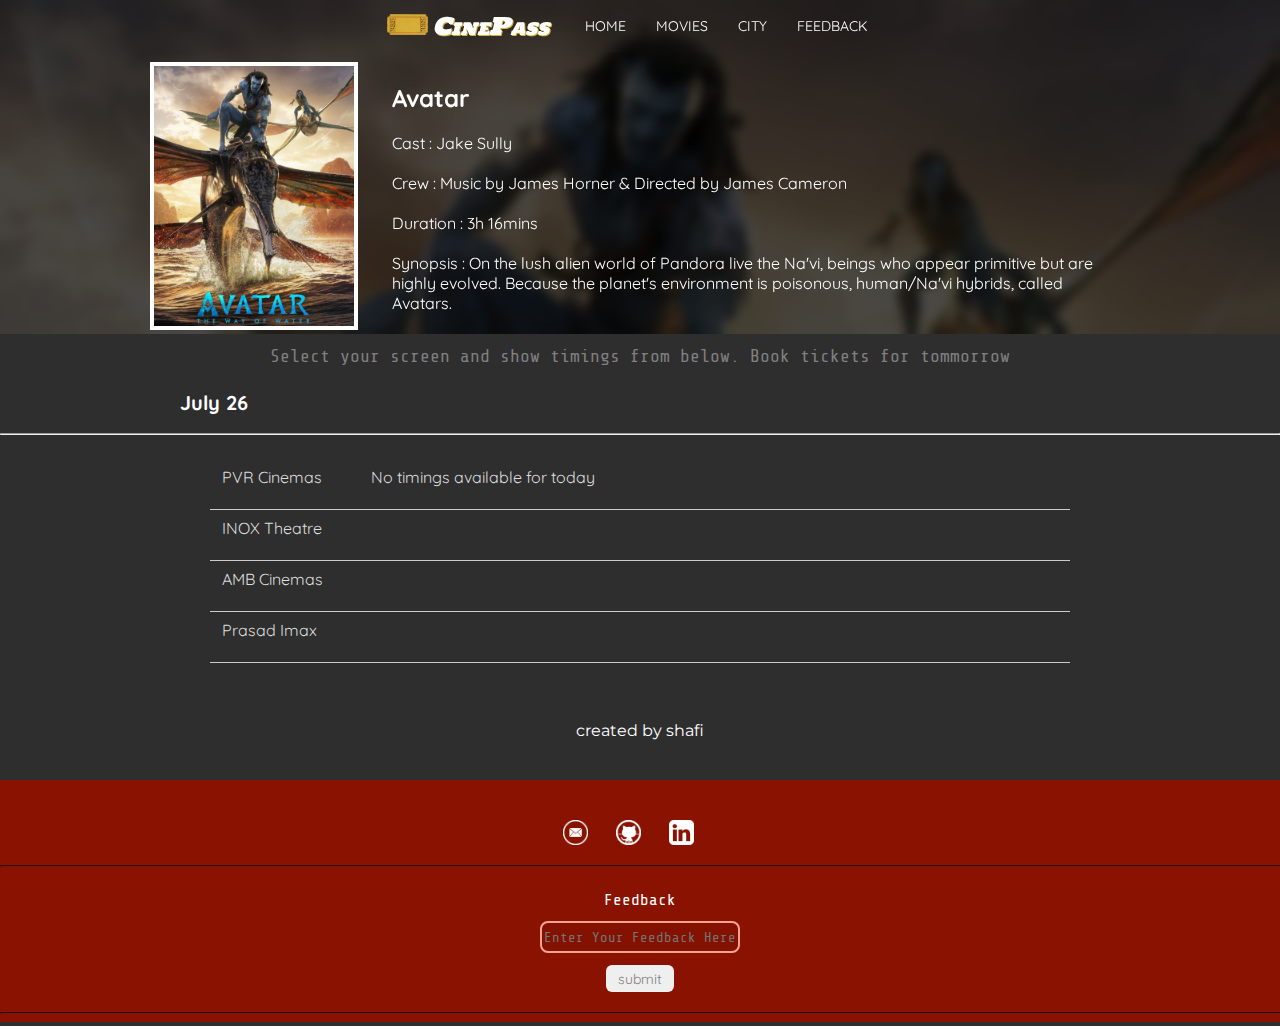
<file: avatar.html>
<!DOCTYPE html>
<html lang="en">

<head>
  <meta charset="UTF-8" />
  <meta name="viewport" content="width=device-width, initial-scale=1.0" />
  <link rel="stylesheet" href="rrr.css" >
  <link rel="preconnect" href="https://fonts.googleapis.com">
  <link rel="preconnect" href="https://fonts.gstatic.com" crossorigin>
  <link href="https://fonts.googleapis.com/css2?family=Holtwood+One+SC&display=swap" rel="stylesheet">
  <link rel="stylesheet" type="text/css" href="//fonts.googleapis.com/css?family=Quicksand" />
 <script src="rrr.js"></script>
  
  
  <style>
    @import url('https://fonts.googleapis.com/css2?family=Atomic+Age&display=swap');
    @import url('https://fonts.googleapis.com/css2?family=Montserrat:wght@100&display=swap');
    @import url('https://fonts.googleapis.com/css2?family=Montserrat:ital,wght@1,600&family=Sora:wght@600&display=swap');
    @import url('https://fonts.googleapis.com/css2?family=Baloo+2&family=Montserrat:ital,wght@1,600&family=Sora:wght@300&display=swap');
    @import url('https://fonts.googleapis.com/css2?family=Prompt:wght@600&display=swap');
    @import url('https://fonts.googleapis.com/css2?family=Share+Tech+Mono&display=swap');
    @import url('https://fonts.googleapis.com/css2?family=ABeeZee&display=swap');
    @import url('https://fonts.googleapis.com/css2?family=Roboto:wght@500&display=swap');
 </style>
  <title>CinePass</title>
</head>

<body>
  <div class="topnav" id="topnav">
    <span class="cinepass">
      <span ><img src="icon.png" alt="icon" class="icon"></span>
      <span class="cinepasstext">CinePass</span>
    </span>
    
    <span class="contactbox">
      <a href="index.html" >HOME</a>
      <a href="index.html" >MOVIES</a>
      <a href="index.html" >CITY</a>
      <a href="#feedback" >FEEDBACK</a>
    </span>
    
  </div>
<div class="upper" style="background-image: linear-gradient(rgba(0, 0, 0, 0.5), rgba(0, 0, 0, 0.5)), url('avatar.jpg');
                          background-size: cover;backdrop-filter: blur(10px);width: 100%;">
  <div class="moviebox">
  <div class="imagebox"><img src="avatar.jpg" alt="avatarposterbg"></div>
  <div class="moviedetails">
    <span class="title">Avatar</span>
    <span>Cast : Jake Sully</span>
    <span>Crew : Music by James Horner & Directed by James Cameron</span>
    <span>Duration : 3h 16mins</span>
    <span>Synopsis : On the lush alien world of Pandora live the Na'vi, beings who appear primitive but are highly evolved. Because the planet's environment is poisonous, human/Na'vi hybrids, called Avatars.</span>
  </div>
  </div>
</div>
<span class="selecttext" id="selecttext">Select your screen and show timings from below. Book tickets for tommorrow</span>
<div class="todaydate">
    <a class="today" id="today"></a>
    <a class="tommorrow" id="tommorrow"></a>
</div>
<hr class="line">
<div class="theatrelist">
  <div class="box">
  <span class="theatrename">PVR Cinemas</span>
  <span class="screentime" id="screentime"></span>
  </div>
 <hr>
  <div class="box">
  <span class="theatrename">INOX Theatre</span>
  <span class="screentime" id="screentime"></span>
  </div>
<hr>  
  <div class="box">
  <span class="theatrename">AMB Cinemas</span>
  <span class="screentime" id="screentime"></span>
  </div>
<hr>
  <div class="box">
  <span class="theatrename">Prasad Imax</span>
  <span class="screentime" id="screentime"></span>
  </div>
  <hr>
</div>


<p class="createdtext" style="padding:24px 36px 24px 36px; color:white; text-align: center; font-family: Montserrat, sans-serif;;"> created by shafi</p>
<div class="footer">
<p>
  <a href="mailto:shaikshafieluru@gmail.com" ><img src="gmailicon.png"></a>
<a href="https://github.com/shafi099" ><img src="github.png"></a>
  <a href="www.linkedin.com/in/shaik-shafi-eluru" ><img src="linkedin.png"></a>
<!-- <a href="#feedback"><img src="linkedin.png"></a></p> -->
<hr style="width:100%;border-color:#831201;border-width:1px ;">
<div class="feedbacksection" id="feedback">
  <span>Feedback</span><br>
  <input type="text" placeholder="Enter Your Feedback Here"><br>
  <button class="feedbacksubmit">submit</button>
</div><hr style="width:100%;border-color:#831201;border-width:1px ;">

</div>


</div>
</body>
</html>
</file>
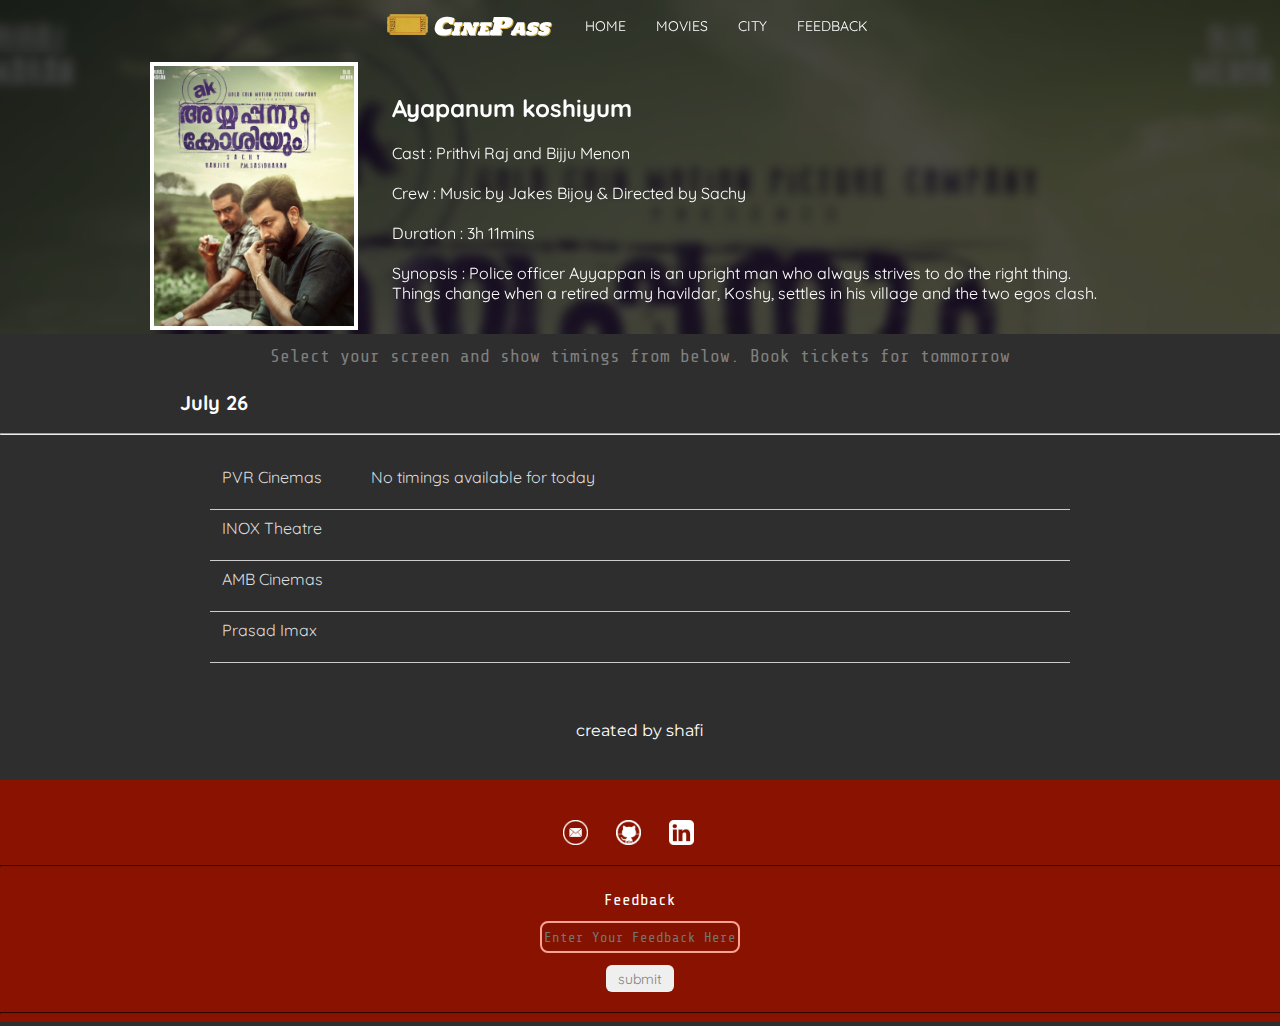
<file: ayapanum.html>
<!DOCTYPE html>
<html lang="en">

<head>
  <meta charset="UTF-8" />
  <meta name="viewport" content="width=device-width, initial-scale=1.0" />
  <link rel="stylesheet" href="rrr.css" >
  <link rel="preconnect" href="https://fonts.googleapis.com">
  <link rel="preconnect" href="https://fonts.gstatic.com" crossorigin>
  <link href="https://fonts.googleapis.com/css2?family=Holtwood+One+SC&display=swap" rel="stylesheet">
  <link rel="stylesheet" type="text/css" href="//fonts.googleapis.com/css?family=Quicksand" />
 <script src="rrr.js"></script>
  
  
  <style>
    @import url('https://fonts.googleapis.com/css2?family=Atomic+Age&display=swap');
    @import url('https://fonts.googleapis.com/css2?family=Montserrat:wght@100&display=swap');
    @import url('https://fonts.googleapis.com/css2?family=Montserrat:ital,wght@1,600&family=Sora:wght@600&display=swap');
    @import url('https://fonts.googleapis.com/css2?family=Baloo+2&family=Montserrat:ital,wght@1,600&family=Sora:wght@300&display=swap');
    @import url('https://fonts.googleapis.com/css2?family=Prompt:wght@600&display=swap');
    @import url('https://fonts.googleapis.com/css2?family=Share+Tech+Mono&display=swap');
    @import url('https://fonts.googleapis.com/css2?family=ABeeZee&display=swap');
    @import url('https://fonts.googleapis.com/css2?family=Roboto:wght@500&display=swap');
 </style>
  <title>CinePass</title>
</head>

<body>
  <div class="topnav" id="topnav">
    <span class="cinepass">
      <span ><img src="icon.png" alt="icon" class="icon"></span>
      <span class="cinepasstext">CinePass</span>
    </span>
    
    <span class="contactbox">
      <a href="index.html" >HOME</a>
      <a href="index.html" >MOVIES</a>
      <a href="index.html" >CITY</a>
      <a href="#feedback" >FEEDBACK</a>
    </span>
    
  </div>
<div class="upper" style="background-image: linear-gradient(rgba(0, 0, 0, 0.5), rgba(0, 0, 0, 0.5)), url('ayapanum koshiyum.jpg');
                          background-size: cover;backdrop-filter: blur(10px);width: 100%;">
  <div class="moviebox">
  <div class="imagebox"><img src="ayapanum koshiyum.jpg" alt="ayapanum koshiyum.jpgposterbg"></div>
  <div class="moviedetails">
    <span class="title">Ayapanum koshiyum</span>
    <span>Cast : Prithvi Raj and Bijju Menon</span>
    <span>Crew : Music by Jakes Bijoy & Directed by Sachy</span>
    <span>Duration : 3h 11mins</span>
    <span>Synopsis : Police officer Ayyappan is an upright man who always strives to do the right thing. Things change when a retired army havildar, Koshy, settles in his village and the two egos clash.</span>
  </div>
  </div>
</div>
<span class="selecttext" id="selecttext">Select your screen and show timings from below. Book tickets for tommorrow</span>
<div class="todaydate">
    <a class="today" id="today"></a>
    <a class="tommorrow" id="tommorrow"></a>
</div>
<hr class="line">
<div class="theatrelist">
  <div class="box">
  <span class="theatrename">PVR Cinemas</span>
  <span class="screentime" id="screentime"></span>
  </div>
 <hr>
  <div class="box">
  <span class="theatrename">INOX Theatre</span>
  <span class="screentime" id="screentime"></span>
  </div>
<hr>  
  <div class="box">
  <span class="theatrename">AMB Cinemas</span>
  <span class="screentime" id="screentime"></span>
  </div>
<hr>
  <div class="box">
  <span class="theatrename">Prasad Imax</span>
  <span class="screentime" id="screentime"></span>
  </div>
  <hr>
</div>


<p class="createdtext" style="padding:24px 36px 24px 36px; color:white; text-align: center; font-family: Montserrat, sans-serif;;"> created by shafi</p>
<div class="footer">
<p>
  <a href="mailto:shaikshafieluru@gmail.com" ><img src="gmailicon.png"></a>
<a href="https://github.com/shafi099" ><img src="github.png"></a>
  <a href="www.linkedin.com/in/shaik-shafi-eluru" ><img src="linkedin.png"></a>
<!-- <a href="#feedback"><img src="linkedin.png"></a></p> -->
<hr style="width:100%;border-color:#831201;border-width:1px ;">
<div class="feedbacksection" id="feedback">
  <span>Feedback</span><br>
  <input type="text" placeholder="Enter Your Feedback Here"><br>
  <button class="feedbacksubmit">submit</button>
</div><hr style="width:100%;border-color:#831201;border-width:1px ;">

</div>


</div>
</body>
</html>
</file>
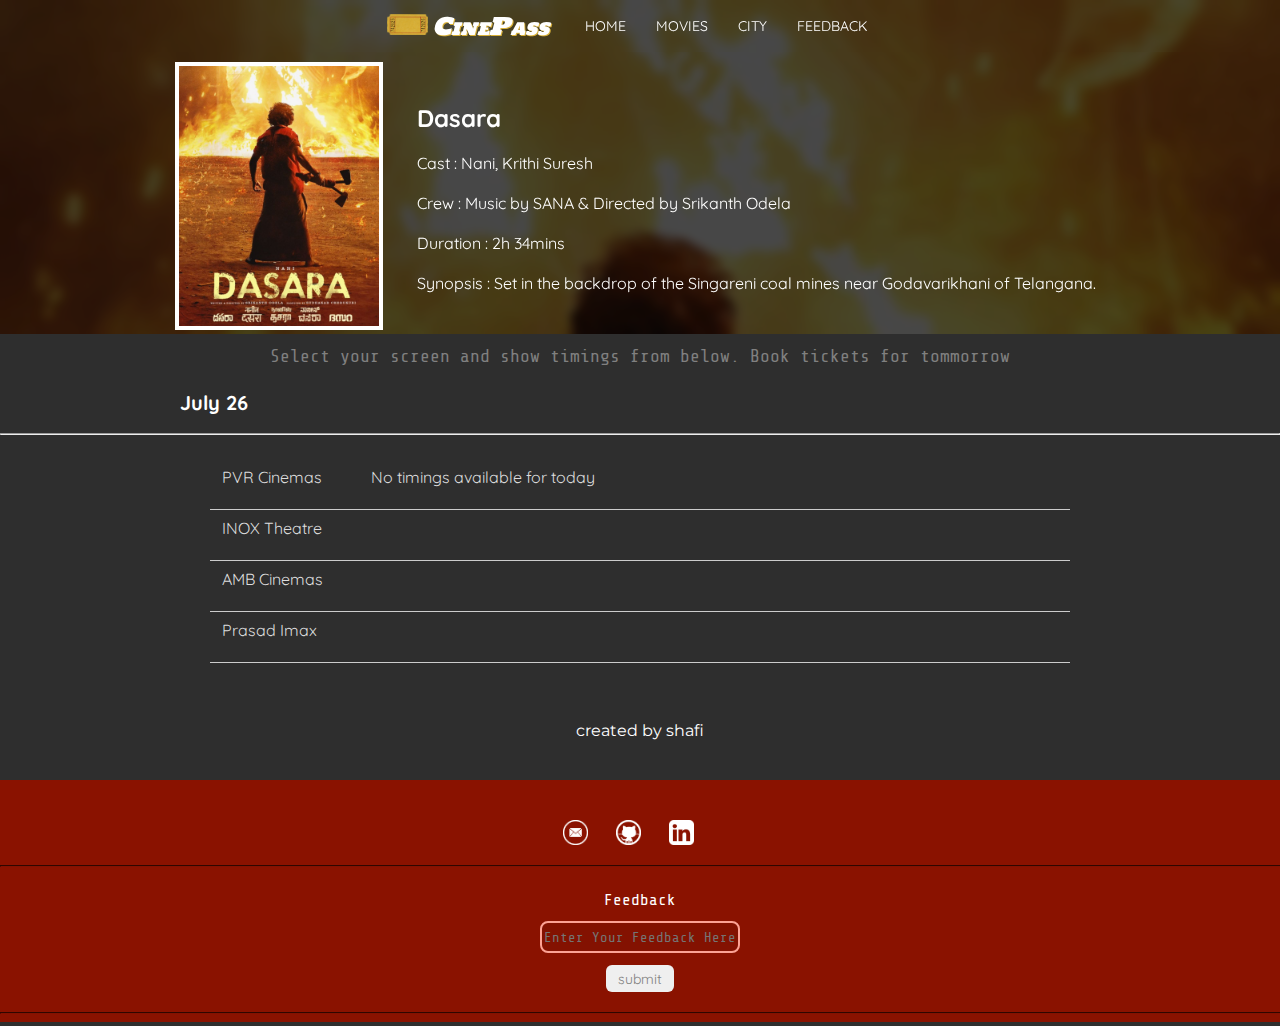
<file: dasara.html>
<!DOCTYPE html>
<html lang="en">

<head>
  <meta charset="UTF-8" />
  <meta name="viewport" content="width=device-width, initial-scale=1.0" />
  <link rel="stylesheet" href="rrr.css" >
  <link rel="preconnect" href="https://fonts.googleapis.com">
  <link rel="preconnect" href="https://fonts.gstatic.com" crossorigin>
  <link href="https://fonts.googleapis.com/css2?family=Holtwood+One+SC&display=swap" rel="stylesheet">
  <link rel="stylesheet" type="text/css" href="//fonts.googleapis.com/css?family=Quicksand" />
 <script src="rrr.js"></script>
  
  
  <style>
    @import url('https://fonts.googleapis.com/css2?family=Atomic+Age&display=swap');
    @import url('https://fonts.googleapis.com/css2?family=Montserrat:wght@100&display=swap');
    @import url('https://fonts.googleapis.com/css2?family=Montserrat:ital,wght@1,600&family=Sora:wght@600&display=swap');
    @import url('https://fonts.googleapis.com/css2?family=Baloo+2&family=Montserrat:ital,wght@1,600&family=Sora:wght@300&display=swap');
    @import url('https://fonts.googleapis.com/css2?family=Prompt:wght@600&display=swap');
    @import url('https://fonts.googleapis.com/css2?family=Share+Tech+Mono&display=swap');
    @import url('https://fonts.googleapis.com/css2?family=ABeeZee&display=swap');
    @import url('https://fonts.googleapis.com/css2?family=Roboto:wght@500&display=swap');
 </style>
  <title>CinePass</title>
</head>

<body>
  <div class="topnav" id="topnav">
    <span class="cinepass">
      <span ><img src="icon.png" alt="icon" class="icon"></span>
      <span class="cinepasstext">CinePass</span>
    </span>
    
    <span class="contactbox">
      <a href="index.html" >HOME</a>
      <a href="index.html" >MOVIES</a>
      <a href="index.html" >CITY</a>
      <a href="#feedback" >FEEDBACK</a>
    </span>
    
  </div>
<div class="upper" style="background-image: linear-gradient(rgba(0, 0, 0, 0.5), rgba(0, 0, 0, 0.5)), url('dasara.jpg');
                          background-size: cover;backdrop-filter: blur(10px);width: 100%;">
  <div class="moviebox">
  <div class="imagebox"><img src="dasara.jpg" alt="dasaraposterbg"></div>
  <div class="moviedetails">
    <span class="title">Dasara</span>
    <span>Cast : Nani, Krithi Suresh</span>
    <span>Crew : Music by SANA & Directed by Srikanth Odela</span>
    <span>Duration : 2h 34mins</span>
    <span>Synopsis : Set in the backdrop of the Singareni coal mines near Godavarikhani of Telangana.</span>
  </div>
  </div>
</div>
<span class="selecttext" id="selecttext">Select your screen and show timings from below. Book tickets for tommorrow</span>
<div class="todaydate">
    <a class="today" id="today"></a>
    <a class="tommorrow" id="tommorrow"></a>
</div>
<hr class="line">
<div class="theatrelist">
  <div class="box">
  <span class="theatrename">PVR Cinemas</span>
  <span class="screentime" id="screentime"></span>
  </div>
 <hr>
  <div class="box">
  <span class="theatrename">INOX Theatre</span>
  <span class="screentime" id="screentime"></span>
  </div>
<hr>  
  <div class="box">
  <span class="theatrename">AMB Cinemas</span>
  <span class="screentime" id="screentime"></span>
  </div>
<hr>
  <div class="box">
  <span class="theatrename">Prasad Imax</span>
  <span class="screentime" id="screentime"></span>
  </div>
  <hr>
</div>


<p class="createdtext" style="padding:24px 36px 24px 36px; color:white; text-align: center; font-family: Montserrat, sans-serif;;"> created by shafi</p>
<div class="footer">
<p>
  <a href="mailto:shaikshafieluru@gmail.com" ><img src="gmailicon.png"></a>
<a href="https://github.com/shafi099" ><img src="github.png"></a>
  <a href="www.linkedin.com/in/shaik-shafi-eluru" ><img src="linkedin.png"></a>
<!-- <a href="#feedback"><img src="linkedin.png"></a></p> -->
<hr style="width:100%;border-color:#831201;border-width:1px ;">
<div class="feedbacksection" id="feedback">
  <span>Feedback</span><br>
  <input type="text" placeholder="Enter Your Feedback Here"><br>
  <button class="feedbacksubmit">submit</button>
</div><hr style="width:100%;border-color:#831201;border-width:1px ;">

</div>


</div>
</body>
</html>
</file>
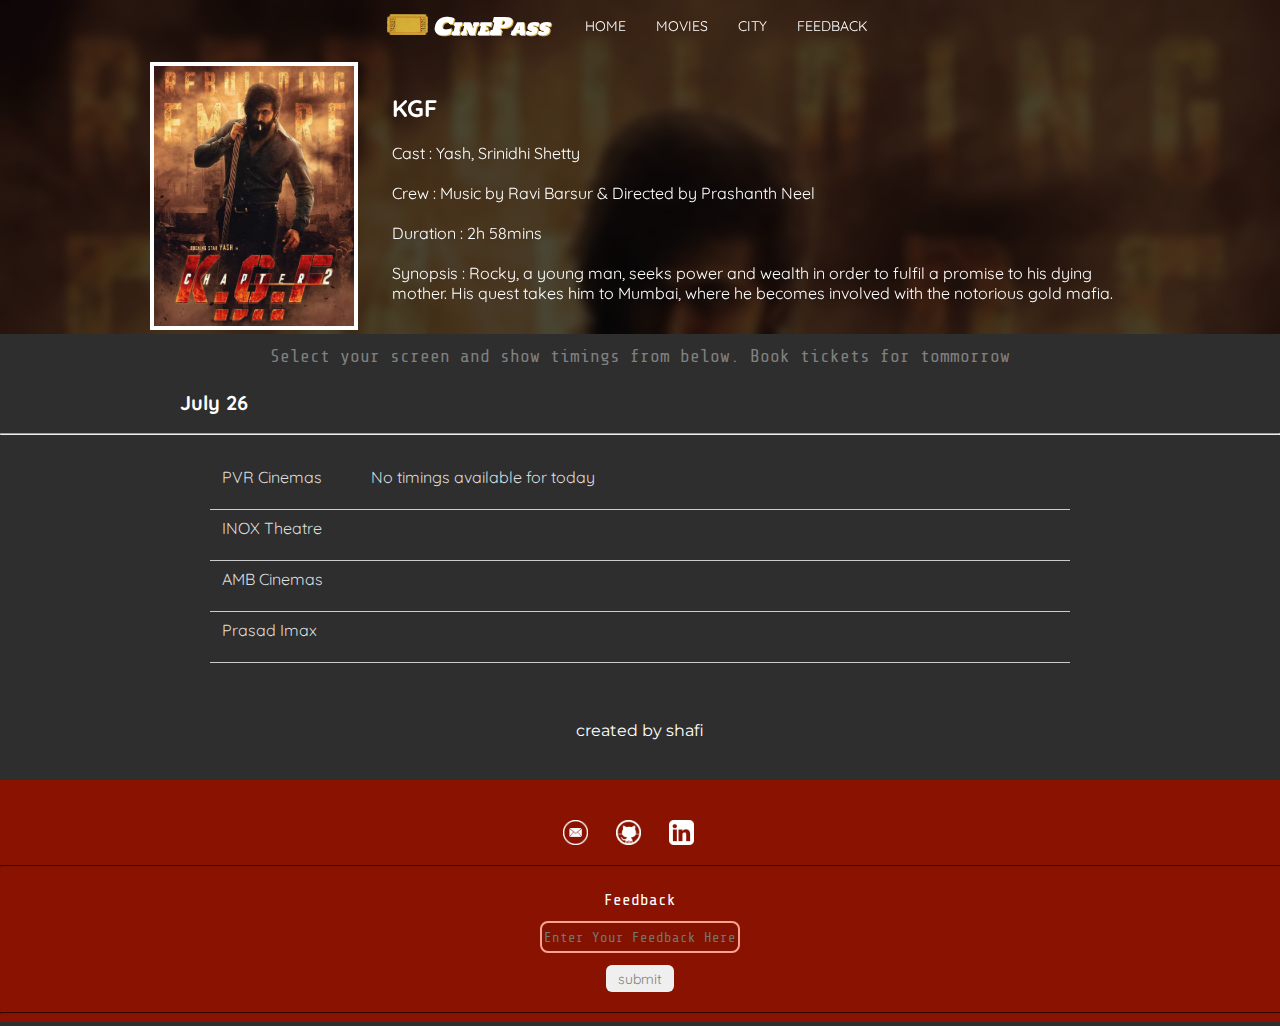
<file: KGF.html>
<!DOCTYPE html>
<html lang="en">

<head>
  <meta charset="UTF-8" />
  <meta name="viewport" content="width=device-width, initial-scale=1.0" />
  <link rel="stylesheet" href="rrr.css" >
  <link rel="preconnect" href="https://fonts.googleapis.com">
  <link rel="preconnect" href="https://fonts.gstatic.com" crossorigin>
  <link href="https://fonts.googleapis.com/css2?family=Holtwood+One+SC&display=swap" rel="stylesheet">
  <link rel="stylesheet" type="text/css" href="//fonts.googleapis.com/css?family=Quicksand" />
 <script src="rrr.js"></script>
  
  
  <style>
    @import url('https://fonts.googleapis.com/css2?family=Atomic+Age&display=swap');
    @import url('https://fonts.googleapis.com/css2?family=Montserrat:wght@100&display=swap');
    @import url('https://fonts.googleapis.com/css2?family=Montserrat:ital,wght@1,600&family=Sora:wght@600&display=swap');
    @import url('https://fonts.googleapis.com/css2?family=Baloo+2&family=Montserrat:ital,wght@1,600&family=Sora:wght@300&display=swap');
    @import url('https://fonts.googleapis.com/css2?family=Prompt:wght@600&display=swap');
    @import url('https://fonts.googleapis.com/css2?family=Share+Tech+Mono&display=swap');
    @import url('https://fonts.googleapis.com/css2?family=ABeeZee&display=swap');
    @import url('https://fonts.googleapis.com/css2?family=Roboto:wght@500&display=swap');
 </style>
  <title>CinePass</title>
</head>

<body>
  <div class="topnav" id="topnav">
    <span class="cinepass">
      <span ><img src="icon.png" alt="icon" class="icon"></span>
      <span class="cinepasstext">CinePass</span>
    </span>
    
    <span class="contactbox">
      <a href="index.html" >HOME</a>
      <a href="index.html" >MOVIES</a>
      <a href="index.html" >CITY</a>
      <a href="#feedback" >FEEDBACK</a>
    </span>
    
  </div>
<div class="upper" style="background-image: linear-gradient(rgba(0, 0, 0, 0.5), rgba(0, 0, 0, 0.5)), url('kgf.jpg');
                          background-size: cover;backdrop-filter: blur(10px);width: 100%;">
  <div class="moviebox">
  <div class="imagebox"><img src="kgf.jpg" alt="KGFposterbg"></div>
  <div class="moviedetails">
    <span class="title">KGF</span>
    <span>Cast : Yash, Srinidhi Shetty</span>
    <span>Crew : Music by Ravi Barsur & Directed by Prashanth Neel</span>
    <span>Duration : 2h 58mins</span>
    <span>Synopsis : Rocky, a young man, seeks power and wealth in order to fulfil a promise to his dying mother. His quest takes him to Mumbai, where he becomes involved with the notorious gold mafia.</span>
  </div>
  </div>
</div>
<span class="selecttext" id="selecttext">Select your screen and show timings from below. Book tickets for tommorrow</span>
<div class="todaydate">
    <a class="today" id="today"></a>
    <a class="tommorrow" id="tommorrow"></a>
</div>
<hr class="line">
<div class="theatrelist">
  <div class="box">
  <span class="theatrename">PVR Cinemas</span>
  <span class="screentime" id="screentime"></span>
  </div>
 <hr>
  <div class="box">
  <span class="theatrename">INOX Theatre</span>
  <span class="screentime" id="screentime"></span>
  </div>
<hr>  
  <div class="box">
  <span class="theatrename">AMB Cinemas</span>
  <span class="screentime" id="screentime"></span>
  </div>
<hr>
  <div class="box">
  <span class="theatrename">Prasad Imax</span>
  <span class="screentime" id="screentime"></span>
  </div>
  <hr>
</div>


<p class="createdtext" style="padding:24px 36px 24px 36px; color:white; text-align: center; font-family: Montserrat, sans-serif;;"> created by shafi</p>
<div class="footer">
<p>
  <a href="mailto:shaikshafieluru@gmail.com" ><img src="gmailicon.png"></a>
<a href="https://github.com/shafi099" ><img src="github.png"></a>
  <a href="www.linkedin.com/in/shaik-shafi-eluru" ><img src="linkedin.png"></a>
<!-- <a href="#feedback"><img src="linkedin.png"></a></p> -->
<hr style="width:100%;border-color:#831201;border-width:1px ;">
<div class="feedbacksection" id="feedback">
  <span>Feedback</span><br>
  <input type="text" placeholder="Enter Your Feedback Here"><br>
  <button class="feedbacksubmit">submit</button>
</div><hr style="width:100%;border-color:#831201;border-width:1px ;">

</div>


</div>
</body>
</html>
</file>
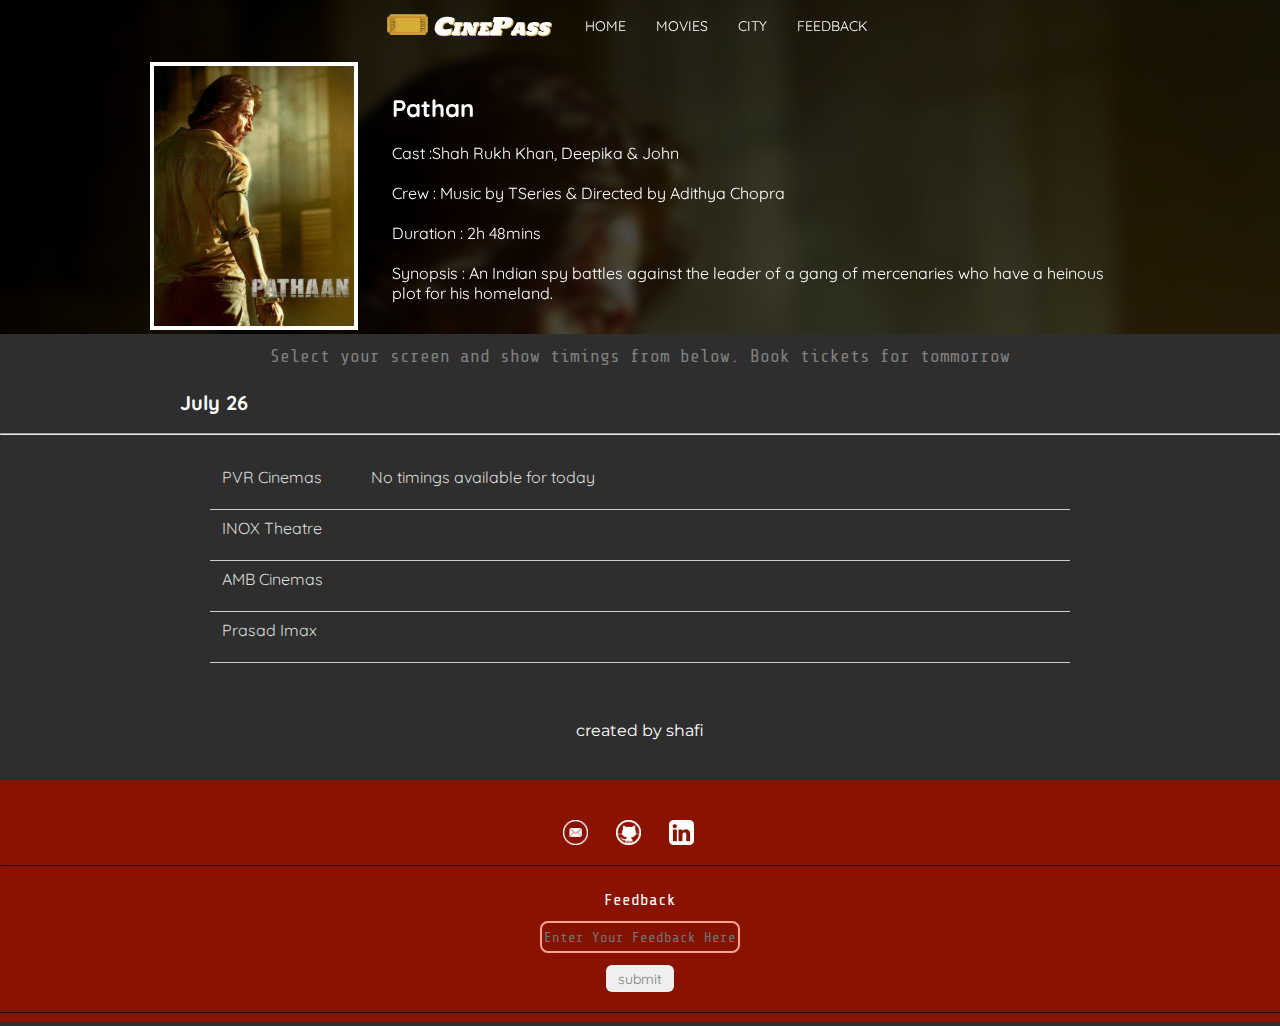
<file: pathan.html>
<!DOCTYPE html>
<html lang="en">

<head>
  <meta charset="UTF-8" />
  <meta name="viewport" content="width=device-width, initial-scale=1.0" />
  <link rel="stylesheet" href="rrr.css" >
  <link rel="preconnect" href="https://fonts.googleapis.com">
  <link rel="preconnect" href="https://fonts.gstatic.com" crossorigin>
  <link href="https://fonts.googleapis.com/css2?family=Holtwood+One+SC&display=swap" rel="stylesheet">
  <link rel="stylesheet" type="text/css" href="//fonts.googleapis.com/css?family=Quicksand" />
 <script src="rrr.js"></script>
  
  
  <style>
    @import url('https://fonts.googleapis.com/css2?family=Atomic+Age&display=swap');
    @import url('https://fonts.googleapis.com/css2?family=Montserrat:wght@100&display=swap');
    @import url('https://fonts.googleapis.com/css2?family=Montserrat:ital,wght@1,600&family=Sora:wght@600&display=swap');
    @import url('https://fonts.googleapis.com/css2?family=Baloo+2&family=Montserrat:ital,wght@1,600&family=Sora:wght@300&display=swap');
    @import url('https://fonts.googleapis.com/css2?family=Prompt:wght@600&display=swap');
    @import url('https://fonts.googleapis.com/css2?family=Share+Tech+Mono&display=swap');
    @import url('https://fonts.googleapis.com/css2?family=ABeeZee&display=swap');
    @import url('https://fonts.googleapis.com/css2?family=Roboto:wght@500&display=swap');
 </style>
  <title>CinePass</title>
</head>

<body>
  <div class="topnav" id="topnav">
    <span class="cinepass">
      <span ><img src="icon.png" alt="icon" class="icon"></span>
      <span class="cinepasstext">CinePass</span>
    </span>
    
    <span class="contactbox">
      <a href="index.html" >HOME</a>
      <a href="index.html" >MOVIES</a>
      <a href="index.html" >CITY</a>
      <a href="#feedback" >FEEDBACK</a>
    </span>
    
  </div>
<div class="upper" style="background-image: linear-gradient(rgba(0, 0, 0, 0.5), rgba(0, 0, 0, 0.5)), url('pathan.jpg');
                          background-size: cover;backdrop-filter: blur(10px);width: 100%;">
  <div class="moviebox">
  <div class="imagebox"><img src="pathan.jpg" alt="pathanposterbg"></div>
  <div class="moviedetails">
    <span class="title">Pathan</span>
    <span>Cast :Shah Rukh Khan, Deepika & John</span>
    <span>Crew : Music by TSeries & Directed by Adithya Chopra</span>
    <span>Duration : 2h 48mins</span>
    <span>Synopsis : An Indian spy battles against the leader of a gang of mercenaries who have a heinous plot for his homeland.</span>
  </div>
  </div>
</div>
<span class="selecttext" id="selecttext">Select your screen and show timings from below. Book tickets for tommorrow</span>
<div class="todaydate">
    <a class="today" id="today"></a>
    <a class="tommorrow" id="tommorrow"></a>
</div>
<hr class="line">
<div class="theatrelist">
  <div class="box">
  <span class="theatrename">PVR Cinemas</span>
  <span class="screentime" id="screentime"></span>
  </div>
 <hr>
  <div class="box">
  <span class="theatrename">INOX Theatre</span>
  <span class="screentime" id="screentime"></span>
  </div>
<hr>  
  <div class="box">
  <span class="theatrename">AMB Cinemas</span>
  <span class="screentime" id="screentime"></span>
  </div>
<hr>
  <div class="box">
  <span class="theatrename">Prasad Imax</span>
  <span class="screentime" id="screentime"></span>
  </div>
  <hr>
</div>


<p class="createdtext" style="padding:24px 36px 24px 36px; color:white; text-align: center; font-family: Montserrat, sans-serif;;"> created by shafi</p>
<div class="footer">
<p>
  <a href="mailto:shaikshafieluru@gmail.com" ><img src="gmailicon.png"></a>
<a href="https://github.com/shafi099" ><img src="github.png"></a>
  <a href="www.linkedin.com/in/shaik-shafi-eluru" ><img src="linkedin.png"></a>
<!-- <a href="#feedback"><img src="linkedin.png"></a></p> -->
<hr style="width:100%;border-color:#831201;border-width:1px ;">
<div class="feedbacksection" id="feedback">
  <span>Feedback</span><br>
  <input type="text" placeholder="Enter Your Feedback Here"><br>
  <button class="feedbacksubmit">submit</button>
</div><hr style="width:100%;border-color:#831201;border-width:1px ;">

</div>


</div>
</body>
</html>
</file>
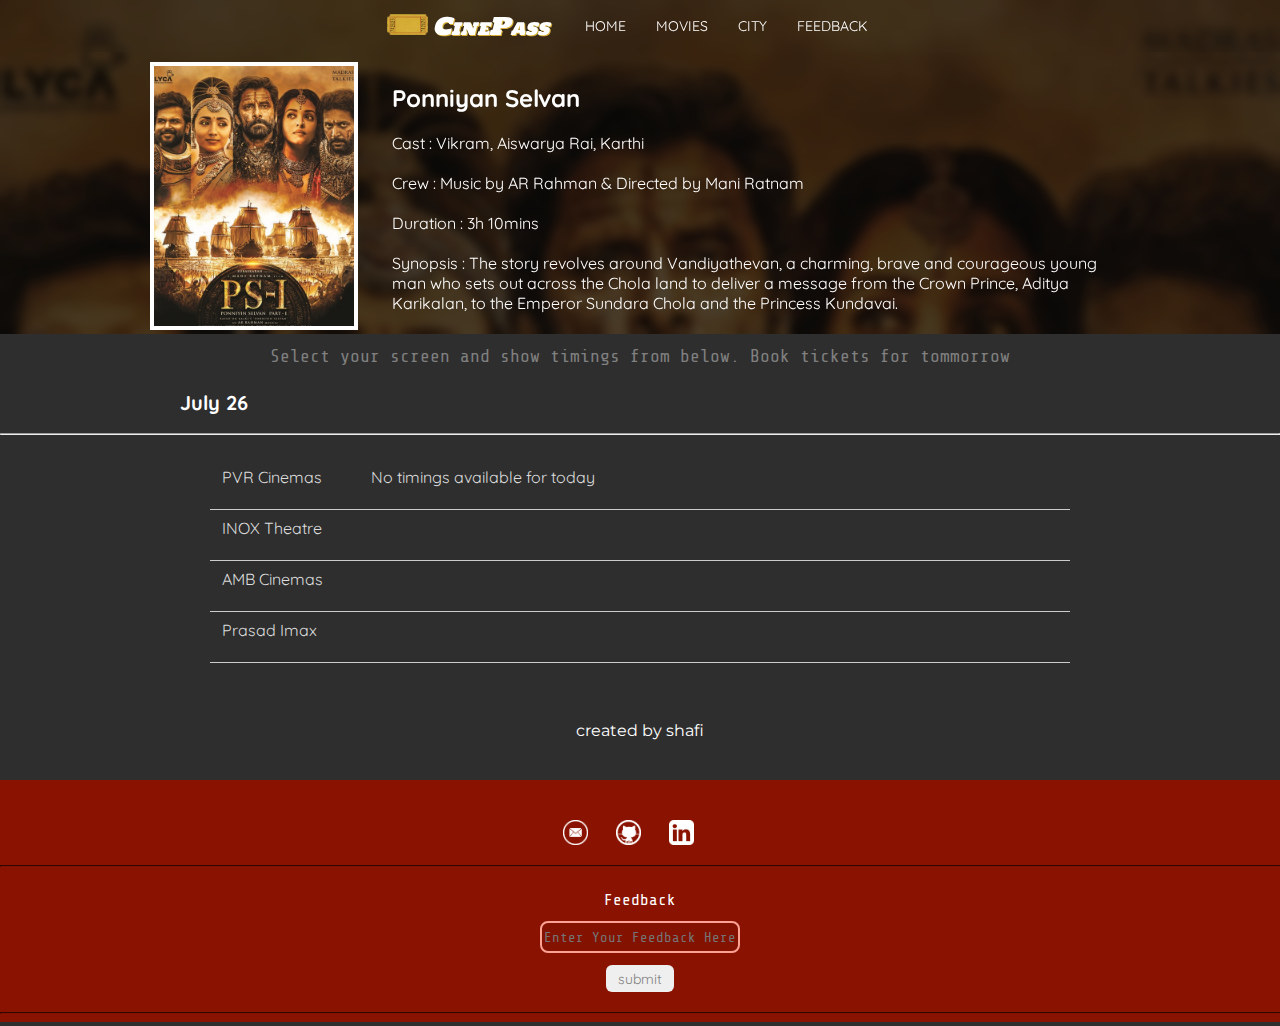
<file: ponniyanselvan.html>
<!DOCTYPE html>
<html lang="en">

<head>
  <meta charset="UTF-8" />
  <meta name="viewport" content="width=device-width, initial-scale=1.0" />
  <link rel="stylesheet" href="rrr.css" >
  <link rel="preconnect" href="https://fonts.googleapis.com">
  <link rel="preconnect" href="https://fonts.gstatic.com" crossorigin>
  <link href="https://fonts.googleapis.com/css2?family=Holtwood+One+SC&display=swap" rel="stylesheet">
  <link rel="stylesheet" type="text/css" href="//fonts.googleapis.com/css?family=Quicksand" />
 <script src="rrr.js"></script>
  
  
  <style>
    @import url('https://fonts.googleapis.com/css2?family=Atomic+Age&display=swap');
    @import url('https://fonts.googleapis.com/css2?family=Montserrat:wght@100&display=swap');
    @import url('https://fonts.googleapis.com/css2?family=Montserrat:ital,wght@1,600&family=Sora:wght@600&display=swap');
    @import url('https://fonts.googleapis.com/css2?family=Baloo+2&family=Montserrat:ital,wght@1,600&family=Sora:wght@300&display=swap');
    @import url('https://fonts.googleapis.com/css2?family=Prompt:wght@600&display=swap');
    @import url('https://fonts.googleapis.com/css2?family=Share+Tech+Mono&display=swap');
    @import url('https://fonts.googleapis.com/css2?family=ABeeZee&display=swap');
    @import url('https://fonts.googleapis.com/css2?family=Roboto:wght@500&display=swap');
 </style>
  <title>CinePass</title>
</head>

<body>
  <div class="topnav" id="topnav">
    <span class="cinepass">
      <span ><img src="icon.png" alt="icon" class="icon"></span>
      <span class="cinepasstext">CinePass</span>
    </span>
    
    <span class="contactbox">
      <a href="index.html" >HOME</a>
      <a href="index.html" >MOVIES</a>
      <a href="index.html" >CITY</a>
      <a href="#feedback" >FEEDBACK</a>
    </span>
    
  </div>
<div class="upper" style="background-image: linear-gradient(rgba(0, 0, 0, 0.5), rgba(0, 0, 0, 0.5)), url('ps1.jpg');
                          background-size: cover;backdrop-filter: blur(10px);width: 100%;">
  <div class="moviebox">
  <div class="imagebox"><img src="ps1.jpg" alt="ps1.jpgposterbg"></div>
  <div class="moviedetails">
    <span class="title">Ponniyan Selvan</span>
    <span>Cast : Vikram, Aiswarya Rai, Karthi</span>
    <span>Crew : Music by AR Rahman & Directed by Mani Ratnam</span>
    <span>Duration : 3h 10mins</span>
    <span>Synopsis : The story revolves around Vandiyathevan, a charming, brave and courageous young man who sets out across the Chola land to deliver a message from the Crown Prince, Aditya Karikalan, to the Emperor Sundara Chola and the Princess Kundavai.</span>
  </div>
  </div>
</div>
<span class="selecttext" id="selecttext">Select your screen and show timings from below. Book tickets for tommorrow</span>
<div class="todaydate">
    <a class="today" id="today"></a>
    <a class="tommorrow" id="tommorrow"></a>
</div>
<hr class="line">
<div class="theatrelist">
  <div class="box">
  <span class="theatrename">PVR Cinemas</span>
  <span class="screentime" id="screentime"></span>
  </div>
 <hr>
  <div class="box">
  <span class="theatrename">INOX Theatre</span>
  <span class="screentime" id="screentime"></span>
  </div>
<hr>  
  <div class="box">
  <span class="theatrename">AMB Cinemas</span>
  <span class="screentime" id="screentime"></span>
  </div>
<hr>
  <div class="box">
  <span class="theatrename">Prasad Imax</span>
  <span class="screentime" id="screentime"></span>
  </div>
  <hr>
</div>


<p class="createdtext" style="padding:24px 36px 24px 36px; color:white; text-align: center; font-family: Montserrat, sans-serif;;"> created by shafi</p>
<div class="footer">
<p>
  <a href="mailto:shaikshafieluru@gmail.com" ><img src="gmailicon.png"></a>
<a href="https://github.com/shafi099" ><img src="github.png"></a>
  <a href="www.linkedin.com/in/shaik-shafi-eluru" ><img src="linkedin.png"></a>
<!-- <a href="#feedback"><img src="linkedin.png"></a></p> -->
<hr style="width:100%;border-color:#831201;border-width:1px ;">
<div class="feedbacksection" id="feedback">
  <span>Feedback</span><br>
  <input type="text" placeholder="Enter Your Feedback Here"><br>
  <button class="feedbacksubmit">submit</button>
</div><hr style="width:100%;border-color:#831201;border-width:1px ;">

</div>


</div>
</body>
</html>
</file>
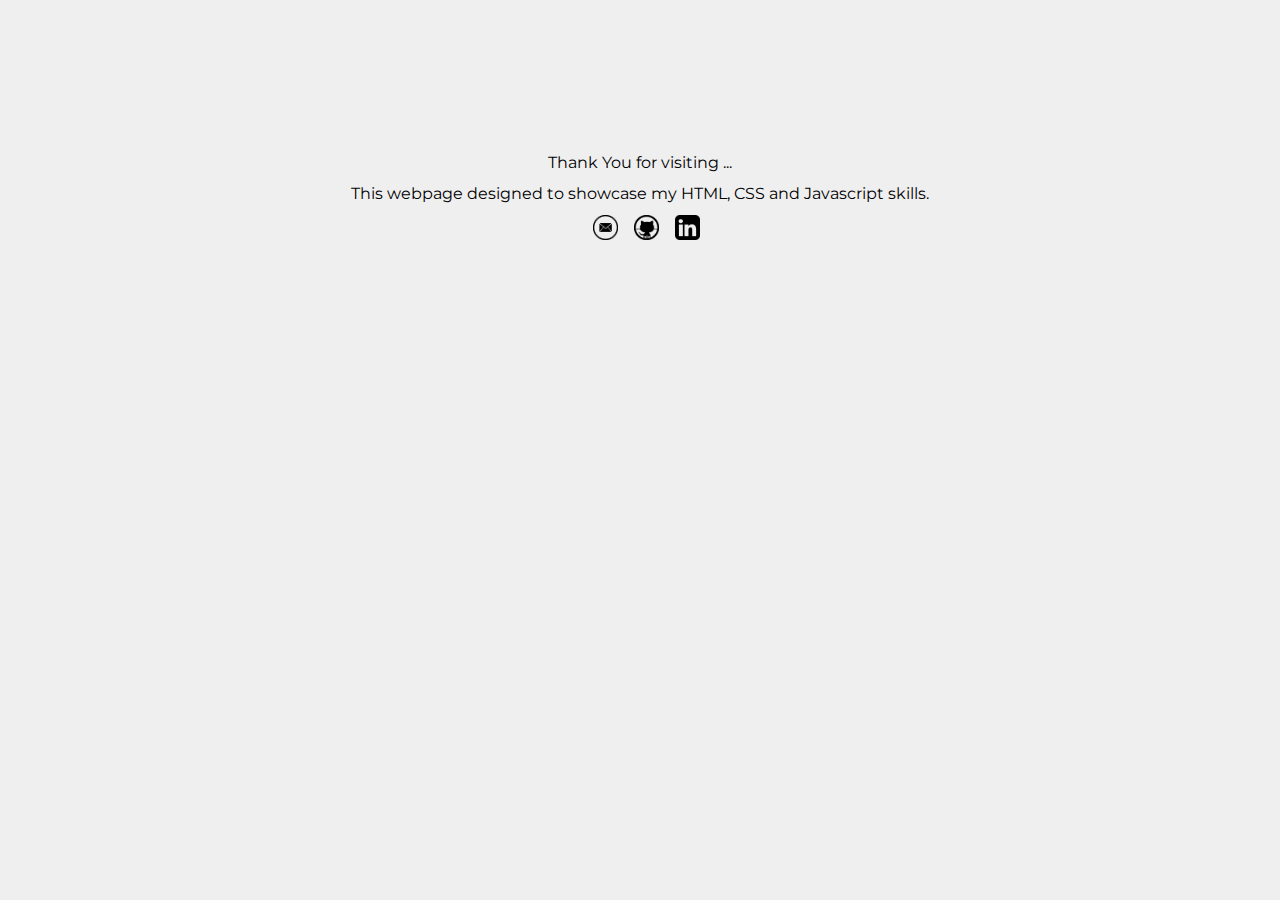
<file: proceed.html>
<!DOCTYPE html>
<html lang="en">

<head>
  <meta charset="UTF-8" />
  <meta name="viewport" content="width=device-width, initial-scale=1.0" />
  <!-- <link rel="stylesheet" href="theatre.css" > -->
  <link rel="preconnect" href="https://fonts.googleapis.com">
  <link rel="preconnect" href="https://fonts.gstatic.com" crossorigin>
  <link href="https://fonts.googleapis.com/css2?family=Holtwood+One+SC&display=swap" rel="stylesheet">
  <link rel="stylesheet" type="text/css" href="//fonts.googleapis.com/css?family=Quicksand" />
 <!-- <script src="theatre.js"></script> -->
  
  
  <style>
    @import url('https://fonts.googleapis.com/css2?family=Montserrat:wght@500&display=swap');
    body{background: #EFEFEF;display: grid;text-align: center;justify-content: center; }
    span{
        color:black;font-family: 'Montserrat', sans-serif;
    }
    img{height:25px;width:25px;filter: invert(100);padding-left:12px;transition: 0.3s;}
    img:hover{height:30px;width:30px;}
    </style>
  <title>CinePass</title>
</head>

<body>
<span style="padding-top: 25%;">Thank You for visiting ...</span>
<span style="padding-top: 12px;">This webpage designed to showcase my HTML, CSS and Javascript skills.
</span>
<span style="padding-top: 12px;">
    <a href="mailto:shaikshafieluru@gmail.com" ><img src="gmailicon.png"></a>
  <a href="https://github.com/shafi099" ><img src="github.png"></a>
    <a href="https://www.linkedin.com/in/shaik-shafi-eluru" ><img src="linkedin.png"></a></span>
</body>
</html>
</file>
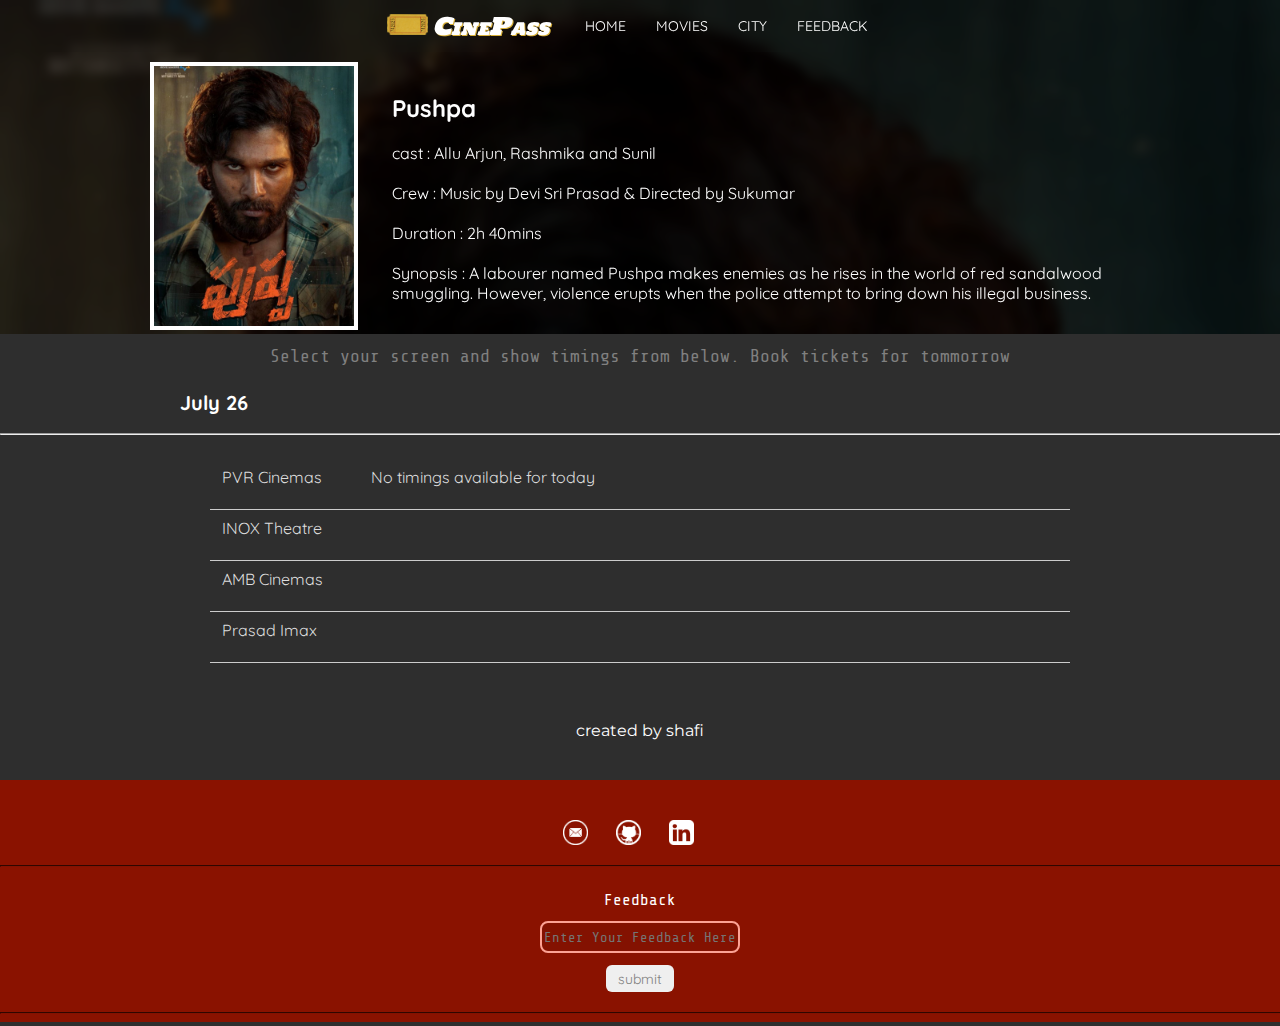
<file: pushpa.html>
<!DOCTYPE html>
<html lang="en">

<head>
  <meta charset="UTF-8" />
  <meta name="viewport" content="width=device-width, initial-scale=1.0" />
  <link rel="stylesheet" href="rrr.css" >
  <link rel="preconnect" href="https://fonts.googleapis.com">
  <link rel="preconnect" href="https://fonts.gstatic.com" crossorigin>
  <link href="https://fonts.googleapis.com/css2?family=Holtwood+One+SC&display=swap" rel="stylesheet">
  <link rel="stylesheet" type="text/css" href="//fonts.googleapis.com/css?family=Quicksand" />
 <script src="rrr.js"></script>
  
  
  <style>
    @import url('https://fonts.googleapis.com/css2?family=Atomic+Age&display=swap');
    @import url('https://fonts.googleapis.com/css2?family=Montserrat:wght@100&display=swap');
    @import url('https://fonts.googleapis.com/css2?family=Montserrat:ital,wght@1,600&family=Sora:wght@600&display=swap');
    @import url('https://fonts.googleapis.com/css2?family=Baloo+2&family=Montserrat:ital,wght@1,600&family=Sora:wght@300&display=swap');
    @import url('https://fonts.googleapis.com/css2?family=Prompt:wght@600&display=swap');
    @import url('https://fonts.googleapis.com/css2?family=Share+Tech+Mono&display=swap');
    @import url('https://fonts.googleapis.com/css2?family=ABeeZee&display=swap');
    @import url('https://fonts.googleapis.com/css2?family=Roboto:wght@500&display=swap');
 </style>
  <title>CinePass</title>
</head>

<body>
  <div class="topnav" id="topnav">
    <span class="cinepass">
      <span ><img src="icon.png" alt="icon" class="icon"></span>
      <span class="cinepasstext">CinePass</span>
    </span>
    
    <span class="contactbox">
      <a href="index.html" >HOME</a>
      <a href="index.html" >MOVIES</a>
      <a href="index.html" >CITY</a>
      <a href="#feedback" >FEEDBACK</a>
    </span>
    
  </div>
<div class="upper" style="background-image: linear-gradient(rgba(0, 0, 0, 0.5), rgba(0, 0, 0, 0.5)), url('pushpa.jpg');
                          background-size: cover;backdrop-filter: blur(10px);width: 100%;">
  <div class="moviebox">
  <div class="imagebox"><img src="pushpa.jpg" alt="pushpaposterbg"></div>
  <div class="moviedetails">
    <span class="title">Pushpa</span>
    <span>cast : Allu Arjun, Rashmika and Sunil</span>
    <span>Crew : Music by Devi Sri Prasad & Directed by Sukumar</span>
    <span>Duration : 2h 40mins</span>
    <span>Synopsis : A labourer named Pushpa makes enemies as he rises in the world of red sandalwood smuggling. However, violence erupts when the police attempt to bring down his illegal business.</span>
  </div>
  </div>
</div>
<span class="selecttext" id="selecttext">Select your screen and show timings from below. Book tickets for tommorrow</span>
<div class="todaydate">
    <a class="today" id="today"></a>
    <a class="tommorrow" id="tommorrow"></a>
</div>
<hr class="line">
<div class="theatrelist">
  <div class="box">
  <span class="theatrename">PVR Cinemas</span>
  <span class="screentime" id="screentime"></span>
  </div>
 <hr>
  <div class="box">
  <span class="theatrename">INOX Theatre</span>
  <span class="screentime" id="screentime"></span>
  </div>
<hr>  
  <div class="box">
  <span class="theatrename">AMB Cinemas</span>
  <span class="screentime" id="screentime"></span>
  </div>
<hr>
  <div class="box">
  <span class="theatrename">Prasad Imax</span>
  <span class="screentime" id="screentime"></span>
  </div>
  <hr>
</div>


<p class="createdtext" style="padding:24px 36px 24px 36px; color:white; text-align: center; font-family: Montserrat, sans-serif;;"> created by shafi</p>
<div class="footer">
<p>
  <a href="mailto:shaikshafieluru@gmail.com" ><img src="gmailicon.png"></a>
<a href="https://github.com/shafi099" ><img src="github.png"></a>
  <a href="www.linkedin.com/in/shaik-shafi-eluru" ><img src="linkedin.png"></a>
<!-- <a href="#feedback"><img src="linkedin.png"></a></p> -->
<hr style="width:100%;border-color:#831201;border-width:1px ;">
<div class="feedbacksection" id="feedback">
  <span>Feedback</span><br>
  <input type="text" placeholder="Enter Your Feedback Here"><br>
  <button class="feedbacksubmit">submit</button>
</div><hr style="width:100%;border-color:#831201;border-width:1px ;">

</div>


</div>
</body>
</html>
</file>
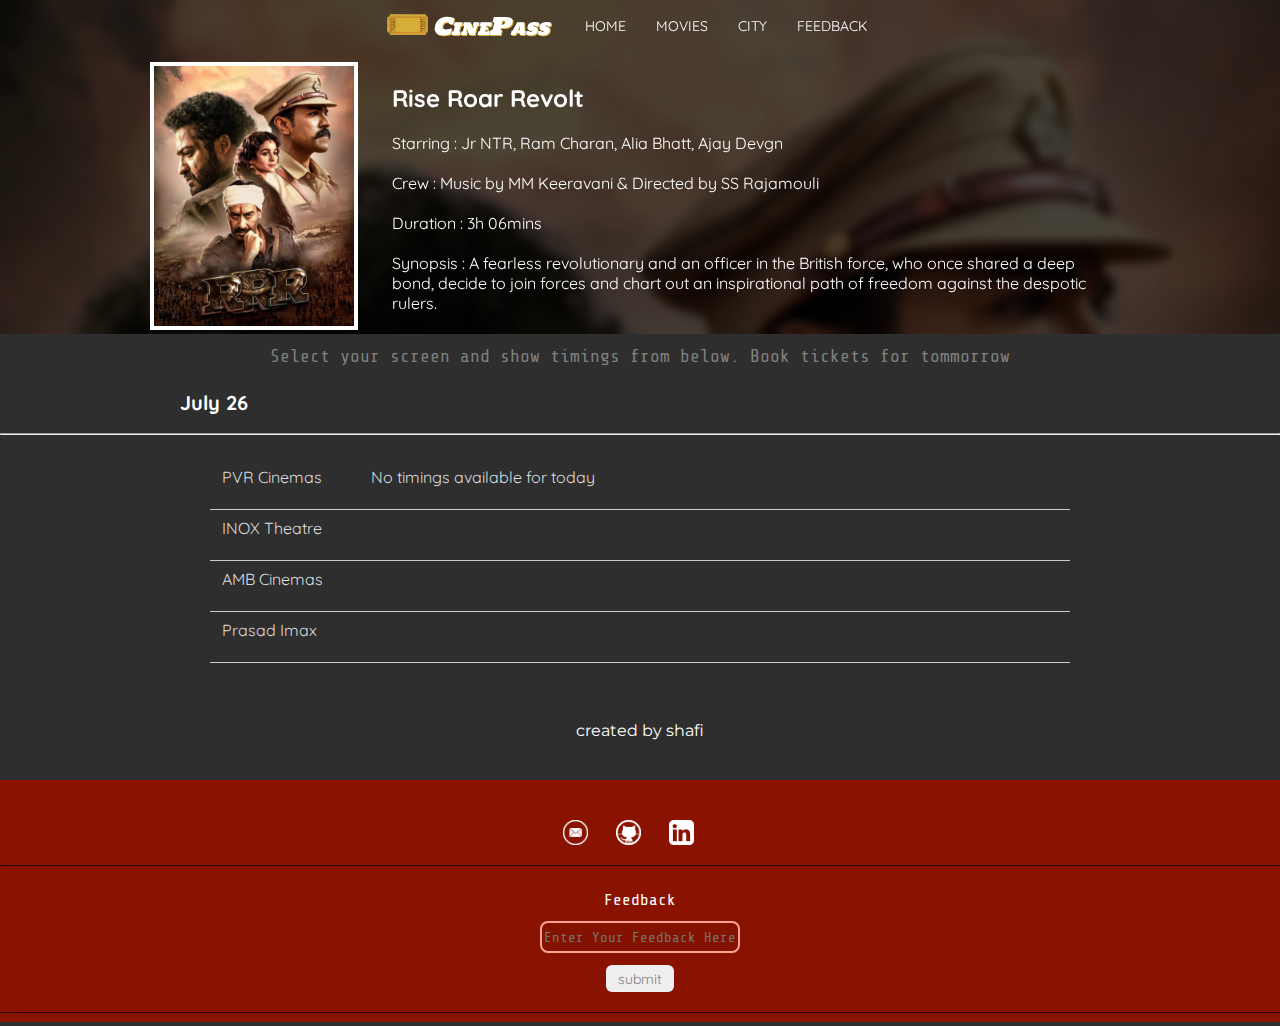
<file: rrr.html>
<!DOCTYPE html>
<html lang="en">

<head>
  <meta charset="UTF-8" />
  <meta name="viewport" content="width=device-width, initial-scale=1.0" />
  <link rel="stylesheet" href="rrr.css" >
  <link rel="preconnect" href="https://fonts.googleapis.com">
  <link rel="preconnect" href="https://fonts.gstatic.com" crossorigin>
  <link href="https://fonts.googleapis.com/css2?family=Holtwood+One+SC&display=swap" rel="stylesheet">
  <link rel="stylesheet" type="text/css" href="//fonts.googleapis.com/css?family=Quicksand" />
 <script src="rrr.js"></script>
  
  
  <style>
    @import url('https://fonts.googleapis.com/css2?family=Atomic+Age&display=swap');
    @import url('https://fonts.googleapis.com/css2?family=Montserrat:wght@100&display=swap');
    @import url('https://fonts.googleapis.com/css2?family=Montserrat:ital,wght@1,600&family=Sora:wght@600&display=swap');
    @import url('https://fonts.googleapis.com/css2?family=Baloo+2&family=Montserrat:ital,wght@1,600&family=Sora:wght@300&display=swap');
    @import url('https://fonts.googleapis.com/css2?family=Prompt:wght@600&display=swap');
    @import url('https://fonts.googleapis.com/css2?family=Share+Tech+Mono&display=swap');
    @import url('https://fonts.googleapis.com/css2?family=ABeeZee&display=swap');
    @import url('https://fonts.googleapis.com/css2?family=Roboto:wght@500&display=swap');
 </style>
  <title>CinePass</title>
</head>

<body>
  <div class="topnav" id="topnav">
    <span class="cinepass">
      <span ><img src="icon.png" alt="icon" class="icon"></span>
      <span class="cinepasstext">CinePass</span>
    </span>
    
    <span class="contactbox">
      <a href="index.html" >HOME</a>
      <a href="index.html" >MOVIES</a>
      <a href="index.html" >CITY</a>
      <a href="#feedback" >FEEDBACK</a>
    </span>
    
  </div>
<div class="upper" style="background-image: linear-gradient(rgba(0, 0, 0, 0.5), rgba(0, 0, 0, 0.5)), url('RRR.jpg');
                          background-size: cover;backdrop-filter: blur(10px);width: 100%;">
  <div class="moviebox">
  <div class="imagebox"><img src="RRR.jpg" alt="RRRposterbg"></div>
  <div class="moviedetails">
    <span class="title">Rise Roar Revolt</span>
    <span>Starring : Jr NTR, Ram Charan, Alia Bhatt, Ajay Devgn</span>
    <span>Crew : Music by MM Keeravani & Directed by SS Rajamouli</span>
    <span>Duration : 3h 06mins</span>
    <span>Synopsis : A fearless revolutionary and an officer in the British force, who once shared a deep bond, decide to join forces and chart out an inspirational path of freedom against the despotic rulers.</span>
  </div>
  </div>
</div>
<span class="selecttext" id="selecttext">Select your screen and show timings from below. Book tickets for tommorrow</span>
<div class="todaydate">
    <a class="today" id="today"></a>
    <a class="tommorrow" id="tommorrow"></a>
</div>
<hr class="line">
<div class="theatrelist">
  <div class="box">
  <span class="theatrename">PVR Cinemas</span>
  <span class="screentime" id="screentime"></span>
  </div>
 <hr>
  <div class="box">
  <span class="theatrename">INOX Theatre</span>
  <span class="screentime" id="screentime"></span>
  </div>
<hr>  
  <div class="box">
  <span class="theatrename">AMB Cinemas</span>
  <span class="screentime" id="screentime"></span>
  </div>
<hr>
  <div class="box">
  <span class="theatrename">Prasad Imax</span>
  <span class="screentime" id="screentime"></span>
  </div>
  <hr>
</div>


<p class="createdtext" style="padding:24px 36px 24px 36px; color:white; text-align: center; font-family: Montserrat, sans-serif;;"> created by shafi</p>
<div class="footer">
<p>
  <a href="mailto:shaikshafieluru@gmail.com" ><img src="gmailicon.png"></a>
<a href="https://github.com/shafi099" ><img src="github.png"></a>
  <a href="www.linkedin.com/in/shaik-shafi-eluru" ><img src="linkedin.png"></a>
<!-- <a href="#feedback"><img src="linkedin.png"></a></p> -->
<hr style="width:100%;border-color:#831201;border-width:1px ;">
<div class="feedbacksection" id="feedback">
  <span>Feedback</span><br>
  <input type="text" placeholder="Enter Your Feedback Here"><br>
  <button class="feedbacksubmit">submit</button>
</div><hr style="width:100%;border-color:#831201;border-width:1px ;">

</div>


</div>
</body>
</html>
</file>
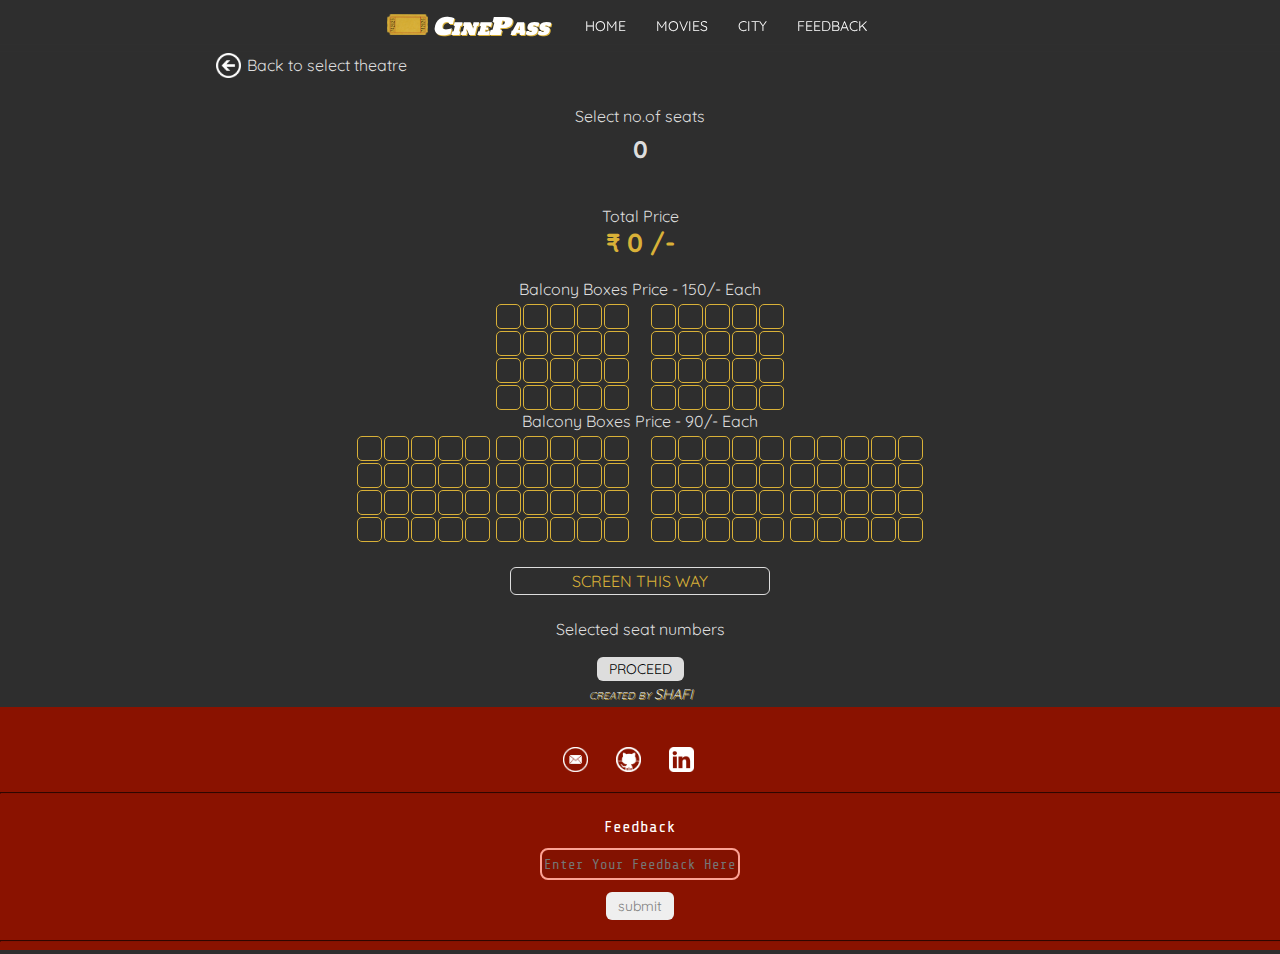
<file: theatre.html>
<!DOCTYPE html>
<html lang="en">

<head>
  <meta charset="UTF-8" />
  <meta name="viewport" content="width=device-width, initial-scale=1.0" />
  <link rel="stylesheet" href="theatre.css" >
  <link rel="preconnect" href="https://fonts.googleapis.com">
  <link rel="preconnect" href="https://fonts.gstatic.com" crossorigin>
  <link href="https://fonts.googleapis.com/css2?family=Holtwood+One+SC&display=swap" rel="stylesheet">
  <link rel="stylesheet" type="text/css" href="//fonts.googleapis.com/css?family=Quicksand" />
 <script src="theatre.js"></script>
  
  
  <style>
    @import url('https://fonts.googleapis.com/css2?family=Atomic+Age&display=swap');
    @import url('https://fonts.googleapis.com/css2?family=Montserrat:wght@100&display=swap');
    @import url('https://fonts.googleapis.com/css2?family=Montserrat:ital,wght@1,600&family=Sora:wght@600&display=swap');
    @import url('https://fonts.googleapis.com/css2?family=Baloo+2&family=Montserrat:ital,wght@1,600&family=Sora:wght@300&display=swap');
    @import url('https://fonts.googleapis.com/css2?family=Prompt:wght@600&display=swap');
    @import url('https://fonts.googleapis.com/css2?family=Share+Tech+Mono&display=swap');
    @import url('https://fonts.googleapis.com/css2?family=ABeeZee&display=swap');
    @import url('https://fonts.googleapis.com/css2?family=Roboto:wght@500&display=swap');
 </style>
  <title>CinePass</title>
</head>

<body>
  <div class="topnav" id="topnav">
    <span class="cinepass">
      <span ><img src="icon.png" alt="icon" class="icon"></span>
      <span class="cinepasstext">CinePass</span>
    </span>
    
    <span class="contactbox">
      <a href="index.html" >HOME</a>
      <a href="index.html" >MOVIES</a>
      <a href="index.html" >CITY</a>
      <a href="#feedback" >FEEDBACK</a>
    </span>
    
  </div>
<div class="backbox">
    <button onclick="history.back();">
        <img src="backicon.png" alt="backicon" class="backboximg">
    </button>
    <span>Back to select theatre</span>
</div>

    <div class="selectseatsnum">
    <span class="selectseatsnumtext">Select no.of seats</span>
    <span class="plusminusbox"> 
        <!-- <button id="minus">-</button> -->
        <span id="plusminusresult"></span>
        <!-- <button id="plus">+</button> -->
        
    </span>
    <span id="maxminlimittext"></span>
    </div>
    </div>
    <br><br>
<div class="price">
    <span >Total Price</span>
    <span class="pricecost" id="pricecost">₹ 0 /-</span>
    <br>
</div>

<span class="ticketbooktext"> Balcony Boxes Price - 150/- Each</span>
<div class="book">
    <div class="upperclass">
        
        <div class="upperleft">
        <button class="bookbtn" id="0" value="0"></button><button class="bookbtn" id="1" value="1"></button><button class="bookbtn" id="2" value="2"></button><button class="bookbtn" id="3" value="3"></button><button class="bookbtn" id="4" value="4"></button>
        <br><button class="bookbtn" id="5" value="5"></button><button class="bookbtn" id="6" value="6"></button><button class="bookbtn" id="7" value="7"></button><button class="bookbtn" id="8" value="8"></button><button class="bookbtn" id="9" value="9"></button>
        <br><button class="bookbtn" id="10" value="10"></button><button class="bookbtn" id="11" value="11"></button><button class="bookbtn" id="12" value="12"></button><button class="bookbtn" id="13" value="13"></button><button class="bookbtn" id="14" value="14"></button>
        <br><button class="bookbtn" id="15" value="15"></button><button class="bookbtn" id="16" value="16"></button><button class="bookbtn" id="17" value="17"></button><button class="bookbtn" id="18" value="18"></button><button class="bookbtn" id="19" value="19"></button>
        </div>
        <div class="upperright">          
        <button class="bookbtn" id="20" value="20"></button><button class="bookbtn" id="21" value="21"></button><button class="bookbtn" id="22" value="22"></button><button class="bookbtn" id="23" value="23"></button><button class="bookbtn" id="24" value="24"></button>
        <br><button class="bookbtn" id="25" value="25"></button><button class="bookbtn" id="26" value="26"></button><button class="bookbtn" id="27" value="27"></button><button class="bookbtn" id="28" value="28"></button><button class="bookbtn" id="29" value="29"></button>
        <br><button class="bookbtn" id="30" value="30"></button><button class="bookbtn" id="31" value="31"></button><button class="bookbtn" id="32" value="32"></button><button class="bookbtn" id="33" value="33"></button><button class="bookbtn" id="34" value="34"></button>
        <br><button class="bookbtn" id="35" value="35"></button><button class="bookbtn" id="36" value="36"></button><button class="bookbtn" id="37" value="37"></button><button class="bookbtn" id="38" value="38"></button><button class="bookbtn" id="39" value="39"></button>
        </div>
    </div>
</div>


<span class="ticketbooktext"> Balcony Boxes Price - 90/- Each</span>
<div class="book">
    <div class="upperclass">
        
        <div class="upperleft">
            <button class="bookbtn" id="40" value="40"></button><button class="bookbtn" id="41" value="41"></button><button class="bookbtn" id="42" value="42"></button><button class="bookbtn" id="43" value="43"></button><button class="bookbtn" id="44" value="44"></button>
            <button class="bookbtn" id="45" value="45"></button><button class="bookbtn" id="46" value="46"></button><button class="bookbtn" id="47" value="47"></button><button class="bookbtn" id="48" value="48"></button><button class="bookbtn" id="49" value="49"></button>
            <br>
            <button class="bookbtn" id="50" value="50"></button><button class="bookbtn" id="51" value="51"></button><button class="bookbtn" id="52" value="52"></button><button class="bookbtn" id="53" value="53"></button><button class="bookbtn" id="54" value="54"></button>
            <button class="bookbtn" id="55" value="55"></button><button class="bookbtn" id="56" value="56"></button><button class="bookbtn" id="57" value="57"></button><button class="bookbtn" id="58" value="58"></button><button class="bookbtn" id="59" value="59"></button>
            <br>
            <button class="bookbtn" id="60" value="60"></button><button class="bookbtn" id="61" value="61"></button><button class="bookbtn" id="62" value="62"></button><button class="bookbtn" id="63" value="63"></button><button class="bookbtn" id="64" value="64"></button>
            <button class="bookbtn" id="65" value="65"></button><button class="bookbtn" id="66" value="66"></button><button class="bookbtn" id="67" value="67"></button><button class="bookbtn" id="68" value="68"></button><button class="bookbtn" id="69" value="69"></button>
            <br>    
            <button class="bookbtn" id="70" value="70"></button><button class="bookbtn" id="71" value="71"></button><button class="bookbtn" id="72" value="72"></button><button class="bookbtn" id="73" value="73"></button><button class="bookbtn" id="74" value="74"></button>
            <button class="bookbtn" id="75" value="75"></button><button class="bookbtn" id="76" value="76"></button><button class="bookbtn" id="77" value="77"></button><button class="bookbtn" id="78" value="78"></button><button class="bookbtn" id="79" value="79"></button>
            <br>
        
        </div>
        <div class="upperright">  
            <button class="bookbtn" id="85" value="85"></button><button class="bookbtn" id="86" value="86"></button><button class="bookbtn" id="87" value="87"></button><button class="bookbtn" id="88" value="88"></button><button class="bookbtn" id="89" value="89"></button>
            <button class="bookbtn" id="90" value="90"></button><button class="bookbtn" id="91" value="91"></button><button class="bookbtn" id="92" value="92"></button><button class="bookbtn" id="93" value="93"></button><button class="bookbtn" id="94" value="94"></button>
            <br>
            <button class="bookbtn" id="95" value="95"></button><button class="bookbtn" id="96" value="96"></button><button class="bookbtn" id="97" value="97"></button><button class="bookbtn" id="98" value="98"></button><button class="bookbtn" id="99" value="99"></button>
            <button class="bookbtn" id="100" value="100"></button><button class="bookbtn" id="101" value="101"></button><button class="bookbtn" id="102" value="102"></button><button class="bookbtn" id="103" value="103"></button><button class="bookbtn" id="104" value="104"></button>
            <br>
            <button class="bookbtn" id="105" value="105"></button><button class="bookbtn" id="106" value="106"></button><button class="bookbtn" id="107" value="107"></button><button class="bookbtn" id="108" value="108"></button><button class="bookbtn" id="109" value="109"></button>
            <button class="bookbtn" id="110" value="110"></button><button class="bookbtn" id="111" value="111"></button><button class="bookbtn" id="112" value="112"></button><button class="bookbtn" id="113" value="113"></button><button class="bookbtn" id="114" value="114"></button>
            <br>
            <button class="bookbtn" id="115" value="115"></button><button class="bookbtn" id="116" value="116"></button><button class="bookbtn" id="117" value="117"></button><button class="bookbtn" id="118" value="118"></button><button class="bookbtn" id="119" value="119"></button>
            <button class="bookbtn" id="120" value="120"></button><button class="bookbtn" id="121" value="121"></button><button class="bookbtn" id="122" value="122"></button><button class="bookbtn" id="123" value="123"></button><button class="bookbtn" id="124" value="124"></button>
            <br>
    </div>
</div>
</div>
<div class="silverscreen">
    SCREEN THIS WAY
</div>

<div class="selectseatsnum">
    <span class="selectseatsnumtext">Selected seat numbers</span>
    <span class="seatnos" id="seatnos"></span>
</div>

<span class="btn"><button class="booknow" onclick="window.location.href='proceed.html'">PROCEED</button></span>

<span class="creatext" >created by SHAFI</span>
<!--<a href="thankyou"><button class="bookbox booknow">PROCEED</button></a> -->


<div class="footer">
<p>
  <a href="mailto:shaikshafieluru@gmail.com" ><img src="gmailicon.png"></a>
<a href="https://github.com/shafi099" ><img src="github.png"></a>
  <a href="www.linkedin.com/in/shaik-shafi-eluru" ><img src="linkedin.png"></a>
<!-- <a href="#feedback"><img src="linkedin.png"></a></p> -->
<hr style="width:100%;border-color:#831201;border-width:1px ;">
<div class="feedbacksection" id="feedback">
  <span>Feedback</span><br>
  <input type="text" placeholder="Enter Your Feedback Here"><br>
  <button class="feedbacksubmit">submit</button>
</div><hr style="width:100%;border-color:#831201;border-width:1px ;">

</div>


</div>
</body>
</html>
</file>
<file: rrr.css>
html{
  scroll-padding-top: 52px;
  scroll-behavior: smooth;
}
body{
  background-color: #2e2e2e;
  margin: 0px;
  -webkit-tap-highlight-color: transparent;
}
input {
  font-family: 'Share Tech Mono', monospace;
  font-size:14px;
}
.topnav {
  display: flex;
  justify-content: center;
  align-items: center;
  position: fixed;
  top: 0;
width: 100%;
z-index: 9999;
  background-color:transparent;
  margin-top: 0px;
  height: 52px;
  width: 100%;
  gap: 36px;
  backdrop-filter: blur(3px);
}
.cinepass{
 
  justify-content: center;
  align-items: middle;
  text-align: center;
}
.icon{
  height:20.94px;
  width:41.22px;
  padding-left:px;
}
.cinepasstext{
  font-family: "Holtwood One SC"; 
  font-size: 24px; 
  font-style: italic; 
  font-variant:small-caps;
  font-weight: 50;
  line-height: 26.4px;
  color: white;
  text-shadow: 1px 1px 0px #d9b138;
}

.contactbox{
  backdrop-filter: blur(3px);
  justify-content: center;
  text-align: center;
  transition: 0.2s;    
  
}
.contactbox a{
  padding-right:26px;
  text-decoration: none;
  color:white;
  font-family: Quicksand;
  font-size: 14px; font-style: normal;
  font-variant: normal;
  font-weight: 400;
  line-height: 23px; 
  transition: 0.2s;
  
}
.contactbox a:hover{
  font-size: 18px;
  font-weight: bold;
  color:white;
  text-decoration: none;
  
}

.moviebox{
  padding: 62px 150px 0px 150px;
  display: flex;
  justify-content: center;
  align-items: center;
  background: #00000069;
  backdrop-filter: blur(5px);
}

.imagebox img{
  height:260px;
  width:200px;
  border-style:solid;
  border-width: 4px;
  border-color: white;
}
.moviedetails{
  display: grid;
  align-items: start;
  padding-left: 24px;
}
.title{
font-size: 24px;
  font-family: Quicksand;
  color: white;
  font-weight: bold;
}
.moviedetails span{
  padding: 10px;
  font-family: Quicksand;
  color: white;
}
.selecttext{
font-family: 'Share Tech Mono', monospace;
font-size:18px;
padding-top: 12px;
color: grey;
display: flex;
text-align: center;
justify-content: center;
}
.todaydate{
padding: 24px 180px 10px 180px;
display: flex;
align-items: center;
text-align: left;
}
.todaydate a{
transition: 0.2s;
}
.today{
color:white;
padding-right: 40px;
font-size:20px;
font-weight: bolder;
font-family: Quicksand;

}
.tommorrow{
color:#ddd;
padding-right: 34px;
font-size:16px;
font-weight: 400;
font-family: Quicksand;
}
.tommorrow:hover{
color: #d9b138;
}

.theatrelist{
padding: 24px 210px 10px 210px;
display: grid;
font-family: Quicksand;

color: #ddd;
align-items: center;
text-align: left;
}
.theatrelist span{
padding-right: 33px;
margin-left:12px;
font-size: 16px;
}
.box{
padding-bottom: 14px;
}
.screentime a{
padding-right: 33px;
padding-left:24px;
border: 1px solid #d9b138;
text-decoration: none;
color: #ddd;
font-size: 16px;
font-weight: 400;
transition: 0.3s;
}
.screentime a:hover{
background-color: #d9b138;
color:white;
font-size: 16px;
font-weight: 600;
}
/* .nillshow{
  border: none;
} */
.nillshow:hover{
  background-color: #2e2e2e;
}

.theatrelist hr{
  width: 100%;
  border: none;
  border-top: 1px solid #ccc;
  margin-top: 20px auto;
  margin-bottom: 20px auto;
}

.usesearch{
font-size: 14px;
font-family: 'Share Tech Mono', monospace;
text-align:center;
padding-top:24px;
color:grey;
text-align: center;
}

.footer{
display: inline-block;
height:100%;
width:100%;
background-color: #8a1200;
text-align:center;

}
.footer p{
padding-top:24px;
}
.footer a{
font-size: 18px;
font-family: 'Share Tech Mono', monospace;
text-decoration: none;
color:white;
padding-right:24px;
}
.footer img{
height:25px;
width:25px;
transition: 0.3s;
filter: brightness(100%) saturate(0%) invert(0%) sepia(0%) saturate(0%) hue-rotate(0deg) brightness(100%) contrast(100%);
}
.footer img:hover{
height:31px;
width:31px;
transition: 0.5s;
}
.feedbacksection{
font-family: 'Share Tech Mono', monospace;
text-align:center;
padding-top:16px;
color:white;
justify-content: center;
gap: 0px;
}
.feedbacksection input{
margin:12px;
background: #831201;
height:26px;width:15%;
text-align: center;
border-radius: 8px 8px 8px 8px;
border-style: solid;
border-color: #fca294;
transition: 0.3s;
}
.feedbacksection input:focus{
box-shadow: 0 0 6px rgba(33,33,33,.2); 
height:100px;width:50%;
overflow: auto;
}
.feedbacksection button{
height:27.29px;padding: 3px 12px 3px 12px;
color:grey;
border:none;
font-family: Quicksand;
font-size: 14px; font-style: normal;
font-variant: normal;
font-weight: 400;
line-height: 23px;
border-radius: 6px 6px 6px 6px;
margin-bottom:12px;
}
.feedbacksection button:hover{
background-color: #530b00;
color: white;
}
.footerlinks{
margin: 18px 180px 18px 180px;
transition-duration: 0.2s;
cursor: pointer;
display:flex;
flex-wrap: wrap;
gap:16px;
justify-content: center;
font-family: 'Share Tech Mono', monospace;
color:lightgrey;
font-size:16px;
}
.browseall{
width:262px;
height:230px;
background-color: #8a1200;
display: grid;gap: 0px;
justify-content: center;
align-items: middle;
text-align: center;
border-radius:6px;
}
.browseall p{
font-size:16px;
text-align: center;
}

.browseall a{
font-size:12px;
text-decoration-line: underline;
transition: 0.3s;}
.browseall a:hover{
  font-size:16px;
  text-decoration-line: underline;
  }



@media all and (max-width:873px){
html{
  scroll-padding-top: 52px;
  scroll-behavior: smooth;
  
  
}
body{
  background-color: #2e2e2e;
  margin: 0px;
  -webkit-tap-highlight-color: transparent;
}
input {
  font-family: 'Share Tech Mono', monospace;
  font-size:14px;
}

.topnav {
  display: flex;
  justify-content: center;
  align-items: center;
  position: fixed;
  top: 0;
width: 100%;
z-index: 9999;
  background-color:transparent;
  margin-top: 0px;
  height: 42px;
  width: 100%;
  gap: 36px;
  backdrop-filter: blur(3px);

}

.cinepass{
 
  justify-content: center;
  align-items: middle;
  text-align: center;
}
.icon{
  height:20.94px;
  width:41.22px;
  padding-left:0px;
}
/*.cinepasstextbox{
  gap:0px;
}
.cinepasstextCP{
  font-family: "Holtwood One SC"; 
  font-size: 24px; 
  font-style: italic; 
  font-variant:small-caps;
  font-weight: 50;
  line-height: 26.4px;
  color:#8a1200;
}*/
.cinepasstext{
  font-family: "Holtwood One SC"; 
  font-size: 24px; 
  font-style: italic; 
  font-variant:small-caps;
  font-weight: 50;
  line-height: 26.4px;
  color: white;
  text-shadow: 1px 1px 0px #d9b138;
}

.contactbox{
  display: flex;
   justify-content: center;
   align-items: center;
   text-align: center;
   /* padding-right:6px; */
 }
 .contactbox a{
   padding-right:6px;
   text-decoration: none;
   color:white;
   font-family: Quicksand;
   font-size: 9px; font-style: normal;
   font-variant: normal;
   font-weight: 400;
 }
 .contactbox a:hover{
   font-size: 16px;
   font-weight: bold;
   color:white;
   text-decoration: none;
   
 }

.moviebox{
  padding: 52px 0px 0px 6px;
  display: flex;
  width: 100%;
  justify-content: center;
  align-items: center;
  background: #00000069;
  backdrop-filter: blur(5px);
}

.imagebox img{
  height:195px;
  width:150px;
  border-style: double;
  border-color: white;
}
.moviedetails{
  display: grid;
  align-items: start;
  padding-left: 4px;
}
.moviedetails span{
  padding: 4px;
  font-family: Quicksand;
  color: white;
  font-size: 10px;
}

.selecttext{
font-family: 'Share Tech Mono', monospace;
font-size:10px;
padding: 12px 12px 0px 12px;
color: grey;
display: flex;
text-align: center;
justify-content: center;
}
.todaydate{
padding: 12px 12px 0px 12px;
display: flex;
align-items: center;
text-align: left;
}
.todaydate a{
transition: 0.2s;
}
.today{
color:#d9b138;
padding-right: 24px;
font-size:16px;
font-weight: bolder;
font-family: Quicksand;

}
.tommorrow{
color:#ddd;
padding-right: 34px;
font-size:11px;
font-weight: 400;
font-family: Quicksand;
}
.tommorrow:hover{
color: #d9b138;
}

.theatrelist{
padding: 12px 12px 0px 12px;
display: grid;
font-family: Quicksand;
font-size: 10px;
color: #ddd;
align-items: center;
text-align: left;
}
.theatrelist span{
padding-right: 0px;
  padding-right: 6px;
  margin-left:8px;
  font-size: 10px;
  
}
.box{
padding-bottom: 12px;
}
.screentime a{
padding-right: 8px;
border: 1px solid #d9b138;
padding-left:8px;
text-decoration: none;
color: #ddd;
font-size: 10px;
font-weight: 400;
transition: 0.3s;
}
.screentime a:hover{
background-color: #d9b138;
  color:white;
font-size: 10px;
font-weight: 600;
}
.theatrelist hr{
  width: 100%;
  border: none;
  border-top: 1px solid #ccc;
  margin-top: 20px auto;
  margin-bottom: 20px auto;
}

.usesearch{
font-size: 14px;
font-family: 'Share Tech Mono', monospace;
text-align:center;
padding-top:24px;
color:grey;
text-align: center;
}

.footer{
  height:100%;
  width:100%;
  background-color: #8a1200; 
  }
  
  .footer a{
  font-size: 18px;
  font-family: 'Share Tech Mono', monospace;
  text-decoration: underline;
  color:white;
  }
  .feedbacksection{
  font-family: 'Share Tech Mono', monospace;
  text-align:center;
  padding-top:16px;
  color:white;
  justify-content: center;
  gap: 0px;
  }
  .feedbacksection input{
  margin:12px;
  background: #831201;
  height:30px;width:60%;
  text-align: center;
  border-radius: 8px 8px 8px 8px;
  border-style: solid;
  border-color: #fca294;
  }
  .feedbacksection input:hover{
  box-shadow: 0 0 6px rgba(33,33,33,.2);
  height:100px;width:60%; 
  }
  .feedbacksection button{
  height:27.29px;padding: 3px 12px 3px 12px;
  color:grey;
  border:none;
  font-family: Quicksand;
  font-size: 14px; font-style: normal;
  font-variant: normal;
  font-weight: 400;
  line-height: 23px;
  border-radius: 6px 6px 6px 6px;
  margin-bottom:12px;
  }
  .feedbacksection button:hover{
  background-color: #530b00;
  color: white;
  }
  .footerlinks{
  text-align: center;
  margin: 18px 180px 18px 180px;
  transition-duration: 0.2s;
  cursor: pointer;
  display:grid;
  flex-wrap: wrap;
  gap:16px;
  justify-content: center;
  font-family: 'Share Tech Mono', monospace;
  color:lightgrey;
  font-size:16px;
  }
  .browseall{
  width:262px;
  height:200px;
  background-color: #8a1200;
  display: grid;gap: 0px;
  justify-content: center;
  align-items: middle;
  text-align: center;
  border-radius:6px;
  }
  .browseall p{
  font-size:16px;
  text-align: center;
  }
  
  .browseall a{
  font-size:12px;
  text-decoration-line: underline;
  }
  
}
</file>
<file: theatre.css>
html{
  scroll-padding-top: 52px;
  scroll-behavior: smooth;
}
body{
  background-color: #2e2e2e;
  margin: 0px;
  -webkit-tap-highlight-color: transparent;
}
input {
  font-family: 'Share Tech Mono', monospace;
  font-size:14px;
}
.topnav {
  display: flex;
  justify-content: center;
  align-items: center;
  position: fixed;
  top: 0;
width: 100%;
z-index: 9999;
  background-color:transparent;
  margin-top: 0px;
  height: 52px;
  width: 100%;
  gap: 36px;
  backdrop-filter: blur(3px);
}
.cinepass{
 
  justify-content: center;
  align-items: middle;
  text-align: center;
}
.icon{
  height:20.94px;
  width:41.22px;
  padding-left:px;
}
.cinepasstext{
  font-family: "Holtwood One SC"; 
  font-size: 24px; 
  font-style: italic; 
  font-variant:small-caps;
  font-weight: 50;
  line-height: 26.4px;
  color: white;
  text-shadow: 1px 1px 0px #d9b138;
}

.contactbox{
  backdrop-filter: blur(3px);
  justify-content: center;
  text-align: center;
  transition: 0.2s;    
  
}
.contactbox a{
  padding-right:26px;
  text-decoration: none;
  color:white;
  font-family: Quicksand;
  font-size: 14px; font-style: normal;
  font-variant: normal;
  font-weight: 400;
  line-height: 23px; 
  transition: 0.2s;
  
}
.contactbox a:hover{
  font-size: 18px;
  font-weight: bold;
  color:white;
  text-decoration: none;
}

.backbox{
  margin-top: 52px;
  display: flex;
  justify-content: flex-start;
  text-align: left;
  padding-left:210px;
}
.backbox button{
  /* width:200px; */
  background: #2e2e2e;
  border: none;
}
.backbox img{
  height:25px;width:25px;
  transition: 0.3s;
}
.backbox img:hover {
  height:30px;width:30px;
}
.backbox span{
  display: flex;
  justify-content: center;
  text-align: center;
  font-family: Quicksand;
  color:#ddd;
  padding-top: 3px;
}
.selectseatsnum{
  display: grid;
  justify-content: center;
  text-align: center;
  top:83px;
  padding-top:24px;
}
.plusminusbox{
  display: flex;
  justify-content: center;
}
.selectseatsnumtext{
  display: flex;
  justify-content: center;
  text-align: center;
  font-family: Quicksand;
  color:#ddd;
  display: flex;
  padding-bottom: 8px; 
}
.price{
  font-family: Quicksand;
  color:#ddd;
  padding-top:0px;

  display: grid;
  text-align: center;
}
.pricecost{
  font-family: Quicksand;
  color:#d9b138;
  font-size:18px;
  font-size: 26px;
  font-weight: bold;
  padding-right: 8px;
  padding-left: 8px;
}
#plusminusresult{
  font-family: Quicksand;
  color:#ddd;
  font-size: 24px;
  font-weight: bolder;
  padding-right: 8px;
  padding-left: 8px;
}
#plus, #minus{
  font-family: Quicksand;
  font-size: 18px;
  color:#8a1200;
  font-weight: bolder;
  background: #d9b138;
  border-style: none;
  border-radius:50%;
  height:30px;width:30px;
  transition: 0.2s;
}
#plus:hover, #minus:hover{
  height:32px;width:32px;
}
#maxminlimittext{
  margin-top: 6px;;
  font-family: Quicksand;
  color:#ddd;
  font-weight: bolder;
}
.book{
  display: flex;
  justify-content: center;
  align-items:center;
  
}
.ticketbooktext{
  display: flex;
  justify-content: center;
  align-items:center;
  font-family: Quicksand;
  color:#ddd;
  padding-bottom:4px;
}
.upperclass{
  display: flex;
  flex-wrap: wrap;
  gap: 20px;
}
.book button{
  padding:5px;
  margin:1px;
  height:25px;width:25px;
  background: transparent;
  border-style: solid;
  border-radius: 5px;
  border-width: 1px;
  border-color: #d9b138;
}
.book button:hover{
  background: #d9b138;
}
.silverscreen{
  display: flex;
  justify-content: center;
  align-items:center;
  text-align: center;
  font-family: Quicksand;
  color:#d9b138;
  margin-top:24px;
 margin-left:510px;
 margin-right:510px;
  border-style: solid;
  border-color: #ddd;
border-width:1px;
padding:3px;
border-radius:6px;
}

.seatnos{
  font-family: Quicksand;
  color:#ddd;
  font-size: 24px;
  font-weight: bolder;
  padding-right: 8px;
  padding-left: 8px; 
  padding-bottom: 10px;;
}
.btn{
  display: flex;
  justify-content: center;
  text-align: center;
}
.booknow{
  background-color: #ddd;
  border: none;
  color: black;
  padding: 3px 12px 3px 12px;
  font-size: 14px;
  transition: 0.2s;
  border-radius: 6px;
  text-decoration:none;
  font-family: Quicksand;
  
  }
  
  .booknow:hover {
  background-color: #d9b138;
  color: white;
  font-size: 18px;
  padding: 7px;
  }
  
.creatext{
  display: flex;
  justify-content: center;
  align-items: center;
  font-family: Quicksand; 
  font-size: 14px; 
  font-style: italic; 
  font-variant:small-caps;
  font-weight: 50;
  line-height: 26.4px;
  color: white;
  text-shadow: 1px 1px 0px #d9b138;
}
.footer{
display: inline-block;
height:100%;
width:100%;
background-color: #8a1200;
text-align:center;

}
.footer p{
padding-top:24px;
}
.footer a{
font-size: 18px;
font-family: 'Share Tech Mono', monospace;
text-decoration: none;
color:white;
padding-right:24px;
}
.footer img{
height:25px;
width:25px;
transition: 0.3s;
filter: brightness(100%) saturate(0%) invert(0%) sepia(0%) saturate(0%) hue-rotate(0deg) brightness(100%) contrast(100%);
}
.footer img:hover{
height:31px;
width:31px;
transition: 0.5s;
}
.feedbacksection{
font-family: 'Share Tech Mono', monospace;
text-align:center;
padding-top:16px;
color:white;
justify-content: center;
gap: 0px;
}
.feedbacksection input{
margin:12px;
background: #831201;
height:26px;width:15%;
text-align: center;
border-radius: 8px 8px 8px 8px;
border-style: solid;
border-color: #fca294;
transition: 0.3s;
}
.feedbacksection input:focus{
box-shadow: 0 0 6px rgba(33,33,33,.2); 
height:100px;width:50%;
overflow: auto;
}
.feedbacksection button{
height:27.29px;padding: 3px 12px 3px 12px;
color:grey;
border:none;
font-family: Quicksand;
font-size: 14px; font-style: normal;
font-variant: normal;
font-weight: 400;
line-height: 23px;
border-radius: 6px 6px 6px 6px;
margin-bottom:12px;
}
.feedbacksection button:hover{
background-color: #530b00;
color: white;
}
.footerlinks{
margin: 18px 180px 18px 180px;
transition-duration: 0.2s;
cursor: pointer;
display:flex;
flex-wrap: wrap;
gap:16px;
justify-content: center;
font-family: 'Share Tech Mono', monospace;
color:lightgrey;
font-size:16px;
}
.browseall{
width:262px;
height:230px;
background-color: #8a1200;
display: grid;gap: 0px;
justify-content: center;
align-items: middle;
text-align: center;
border-radius:6px;
}
.browseall p{
font-size:16px;
text-align: center;
}

.browseall a{
font-size:12px;
text-decoration-line: underline;
transition: 0.3s;}
.browseall a:hover{
  font-size:16px;
  text-decoration-line: underline;
  }


@media all and (max-width:573px){

html{
scroll-padding-top: 52px;
scroll-behavior: smooth;


}
body{
background-color: #2e2e2e;
margin: 0px;
-webkit-tap-highlight-color: transparent;
}
input {
font-family: 'Share Tech Mono', monospace;
font-size:14px;
}

.topnav {
display: flex;
justify-content: center;
align-items: center;
position: fixed;
top: 0;

z-index: 9999;
background-color:transparent;
margin-top: 0px;
height: 42px;
width: 100%;
gap: 36px;
backdrop-filter: blur(3px);

}

.cinepass{

justify-content: center;
align-items: middle;
text-align: center;
}
.icon{
height:20.94px;
width:41.22px;
padding-left:0px;
}
/*.cinepasstextbox{
gap:0px;
}
.cinepasstextCP{
font-family: "Holtwood One SC"; 
font-size: 24px; 
font-style: italic; 
font-variant:small-caps;
font-weight: 50;
line-height: 26.4px;
color:#8a1200;
}*/
.cinepasstext{
font-family: "Holtwood One SC"; 
font-size: 21px; 
font-style: italic; 
font-variant:small-caps;
font-weight: 50;
line-height: 26.4px;
color: white;
text-shadow: 1px 1px 0px #d9b138;
}

.contactbox{
display: flex;
 justify-content: center;
 align-items: center;
 text-align: center;
 /* padding-right:6px; */
}
.contactbox a{
 padding-right:6px;
 text-decoration: none;
 color:white;
 font-family: Quicksand;
 font-size: 12px; font-style: normal;
 font-variant: normal;
 font-weight: 400;
}
.contactbox a:hover{
 font-size: 16px;
 font-weight: bold;
 color:white;
 text-decoration: none;
 
}

.backbox{
margin-top: 52px;
display: flex;
justify-content: flex-start;
text-align: left;
padding-left:12px;
}
.backbox button{
/* width:200px; */
background: #2e2e2e;
border: none;
}
.backbox img{
height:25px;width:25px;
transition: 0.3s;
}
.backbox img:hover {
height:30px;width:30px;
}
.backbox span{
display: flex;
justify-content: center;
text-align: center;
font-family: Quicksand;
color:#ddd;
padding-top: 3px;
}
.selectseatsnum{

align-items: center;
justify-content: center;
text-align: center;
top:83px;
padding-top:12px;
}
/* .plusminusbox{
display: flex;
justify-content: center;
} */
.selectseatsnumtext{
display: flex;
justify-content: center;
align-items: center;
text-align: center;
font-family: Quicksand;
color:#ddd;
display: flex;
padding-bottom: 8px; 
}
.price{
font-family: Quicksand;
color:#ddd;
padding-top:0px;

display: grid;
text-align: center;
}
.pricecost{
font-family: Quicksand;
color:#d9b138;
font-size:18px;
font-size: 26px;
font-weight: bold;
padding-right: 8px;
padding-left: 8px;
}
#plusminusresult{
font-family: Quicksand;
color:#ddd;
font-size: 24px;
font-weight: bolder;
padding-right: 8px;
padding-left: 8px;
}
#plus, #minus{
font-family: Quicksand;
font-size: 18px;
color:#8a1200;
font-weight: bolder;
background: #d9b138;
border-style: none;
border-radius:50%;
height:30px;width:30px;
transition: 0.2s;
}
#plus:hover, #minus:hover{
height:32px;width:32px;
}
#maxminlimittext{
margin-top: 6px;;
font-family: Quicksand;
color:#ddd;
font-weight: bolder;
}
.book{
display: flex;
justify-content: center;
align-items:center;

}
.ticketbooktext{
display: flex;
justify-content: center;
align-items:center;
font-family: Quicksand;
color:#ddd;
padding-bottom:4px;
}
.upperclass{
display: flex; 
 flex-wrap: wrap;

gap: 20px;
}
.book button{
padding:5px;
margin:1px;
height:14px;width:14px;
background: transparent;
border-style: solid;
border-radius: 3px;
border-width: 1px;
border-color: #d9b138;
}
.book button:hover{
background: #d9b138;
}
.silverscreen{
display: flex;
justify-content: center;
align-items:center;
text-align: center;
font-family: Quicksand;
color:#d9b138;
margin-top:24px;
margin-left:0px;
margin-right:6px;
border-style: solid;
border-color: #ddd;
border-width:1px;
padding:3px;
border-radius:6px;
}

.seatnos{
font-family: Quicksand;
color:#ddd;
font-size: 20px;
font-weight: bolder;
padding-right: 8px;
padding-left: 8px; 
}
.btn{
  display: flex;
  justify-content: center;
  text-align: center;
}
.booknow{
background-color: #ddd;
border: none;
color: black;
padding: 4px 8px 4px 8px;
font-size: 12px;
transition: 0.2s;
border-radius: 6px;
text-decoration:none;
font-family: Quicksand;

}

.booknow:hover {
background-color: #d9b138;
color: white;
font-size: 16px;
padding: 7px;
}

.footer{
height:100%;
width:100%;
background-color: #8a1200; 
}

.footer a{
font-size: 18px;
font-family: 'Share Tech Mono', monospace;
text-decoration: underline;
color:white;
}
.feedbacksection{
font-family: 'Share Tech Mono', monospace;
text-align:center;
padding-top:16px;
color:white;
justify-content: center;
gap: 0px;
}
.feedbacksection input{
margin:12px;
background: #831201;
height:30px;width:60%;
text-align: center;
border-radius: 8px 8px 8px 8px;
border-style: solid;
border-color: #fca294;
}
.feedbacksection input:hover{
box-shadow: 0 0 6px rgba(33,33,33,.2);
height:100px;width:60%; 
}
.feedbacksection button{
height:27.29px;padding: 3px 12px 3px 12px;
color:grey;
border:none;
font-family: Quicksand;
font-size: 14px; font-style: normal;
font-variant: normal;
font-weight: 400;
line-height: 23px;
border-radius: 6px 6px 6px 6px;
margin-bottom:12px;
}
.feedbacksection button:hover{
background-color: #530b00;
color: white;
}
.footerlinks{
text-align: center;
margin: 18px 180px 18px 180px;
transition-duration: 0.2s;
cursor: pointer;
display:grid;
flex-wrap: wrap;
gap:16px;
justify-content: center;
font-family: 'Share Tech Mono', monospace;
color:lightgrey;
font-size:16px;
}
.browseall{
width:262px;
height:200px;
background-color: #8a1200;
display: grid;gap: 0px;
justify-content: center;
align-items: middle;
text-align: center;
border-radius:6px;
}
.browseall p{
font-size:16px;
text-align: center;
}

.browseall a{
font-size:12px;
text-decoration-line: underline;
}
  }
</file>
